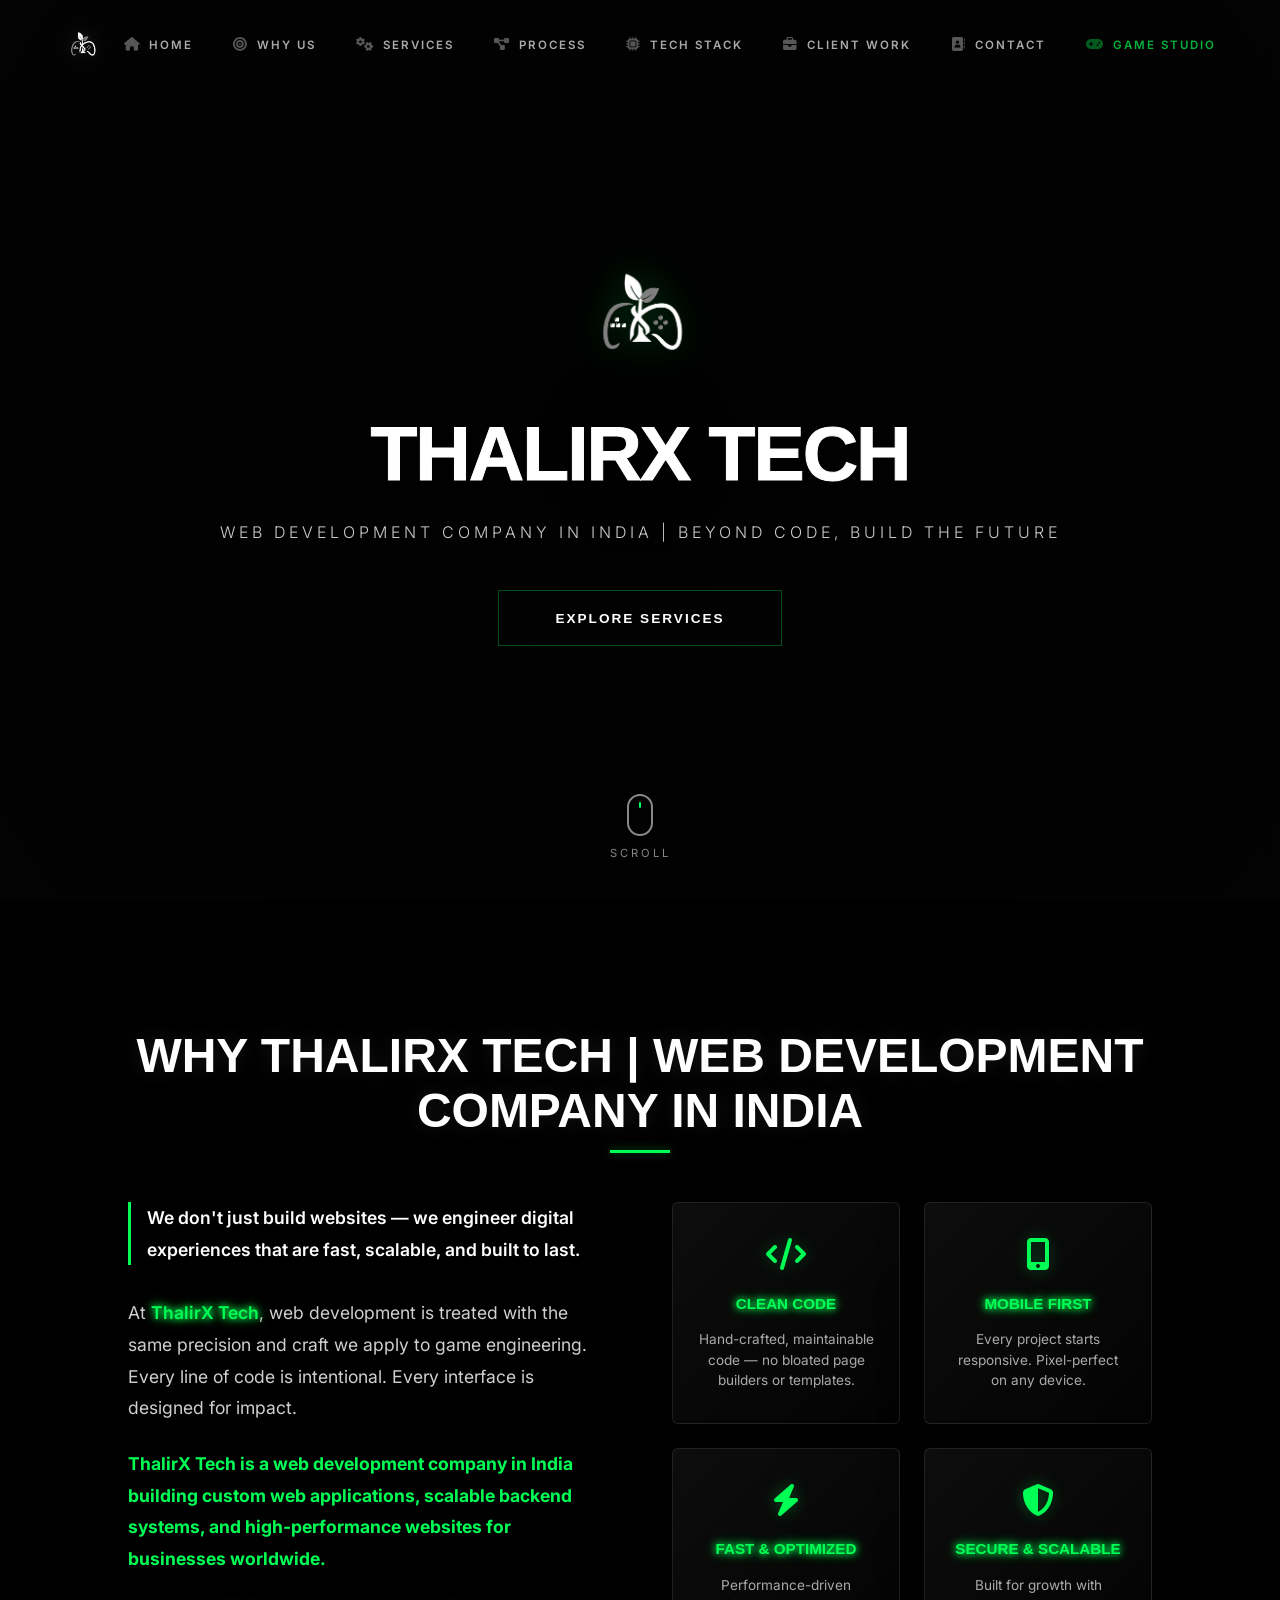
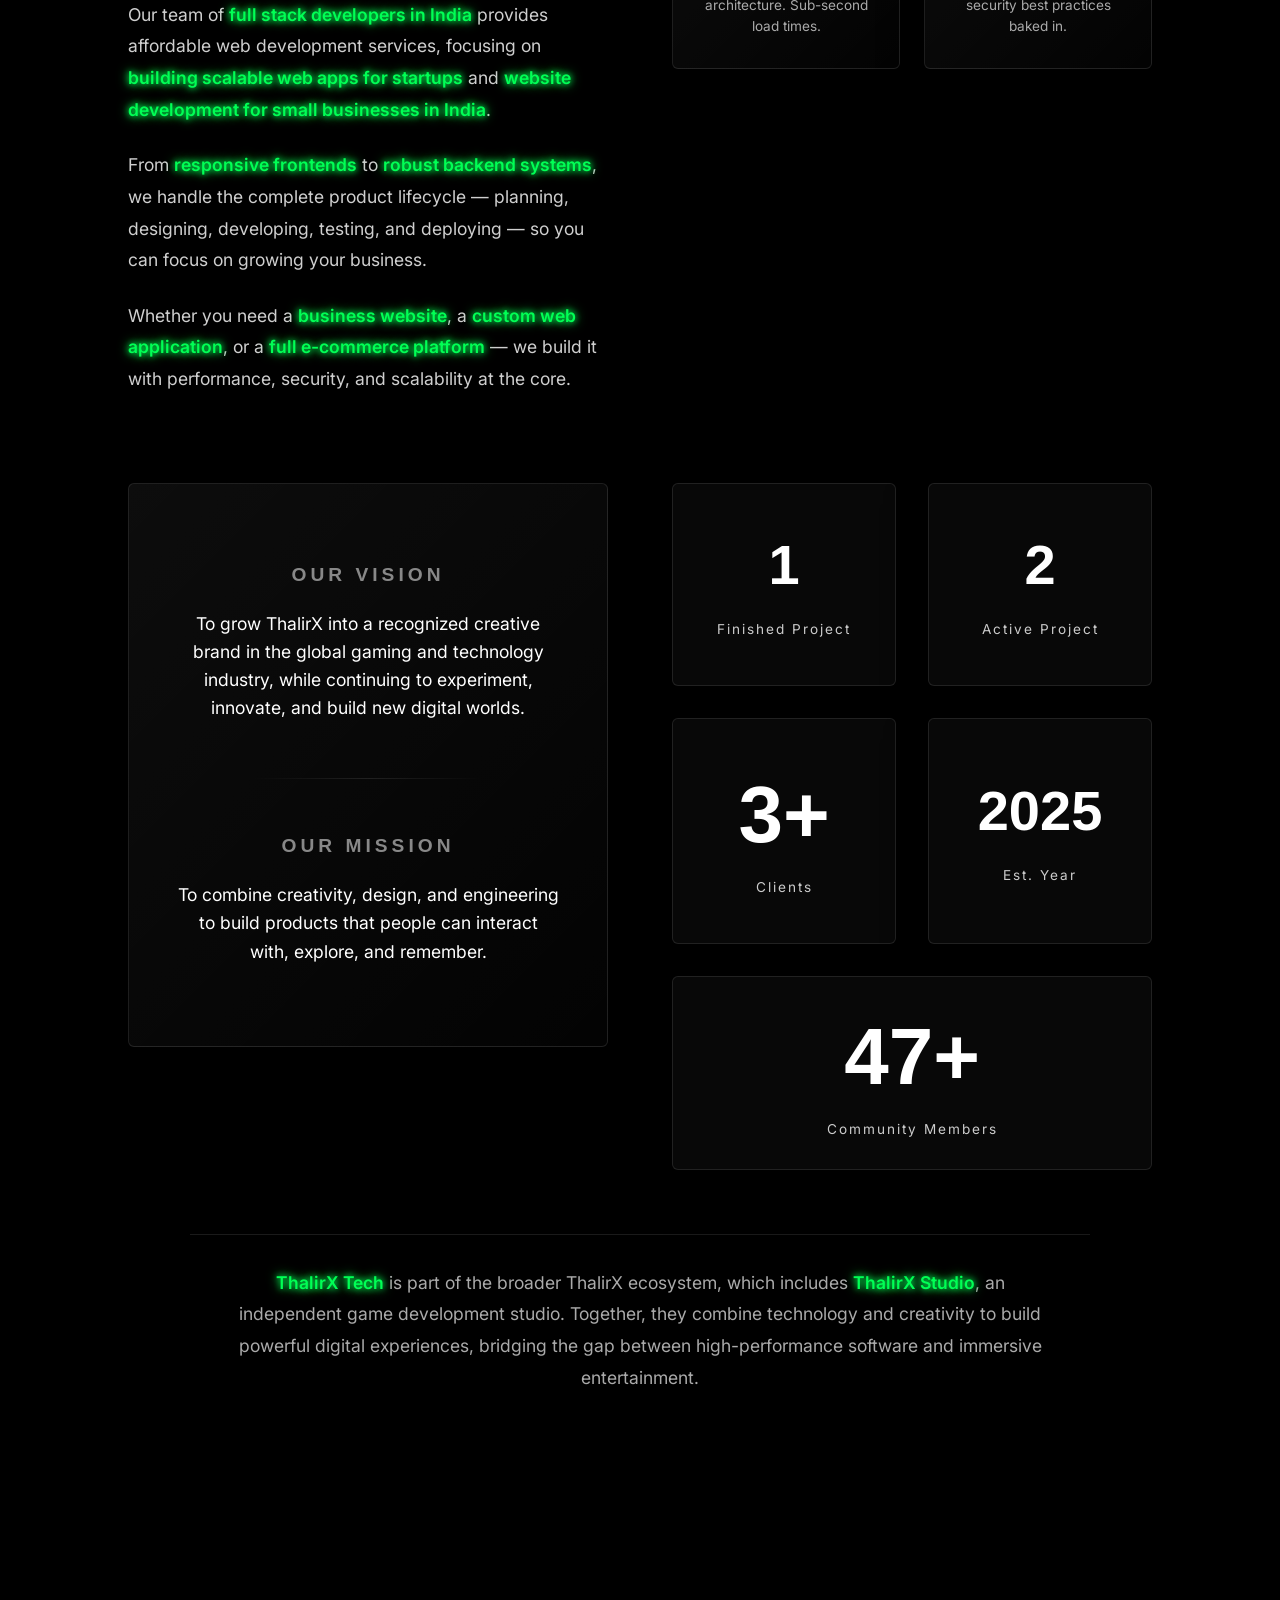
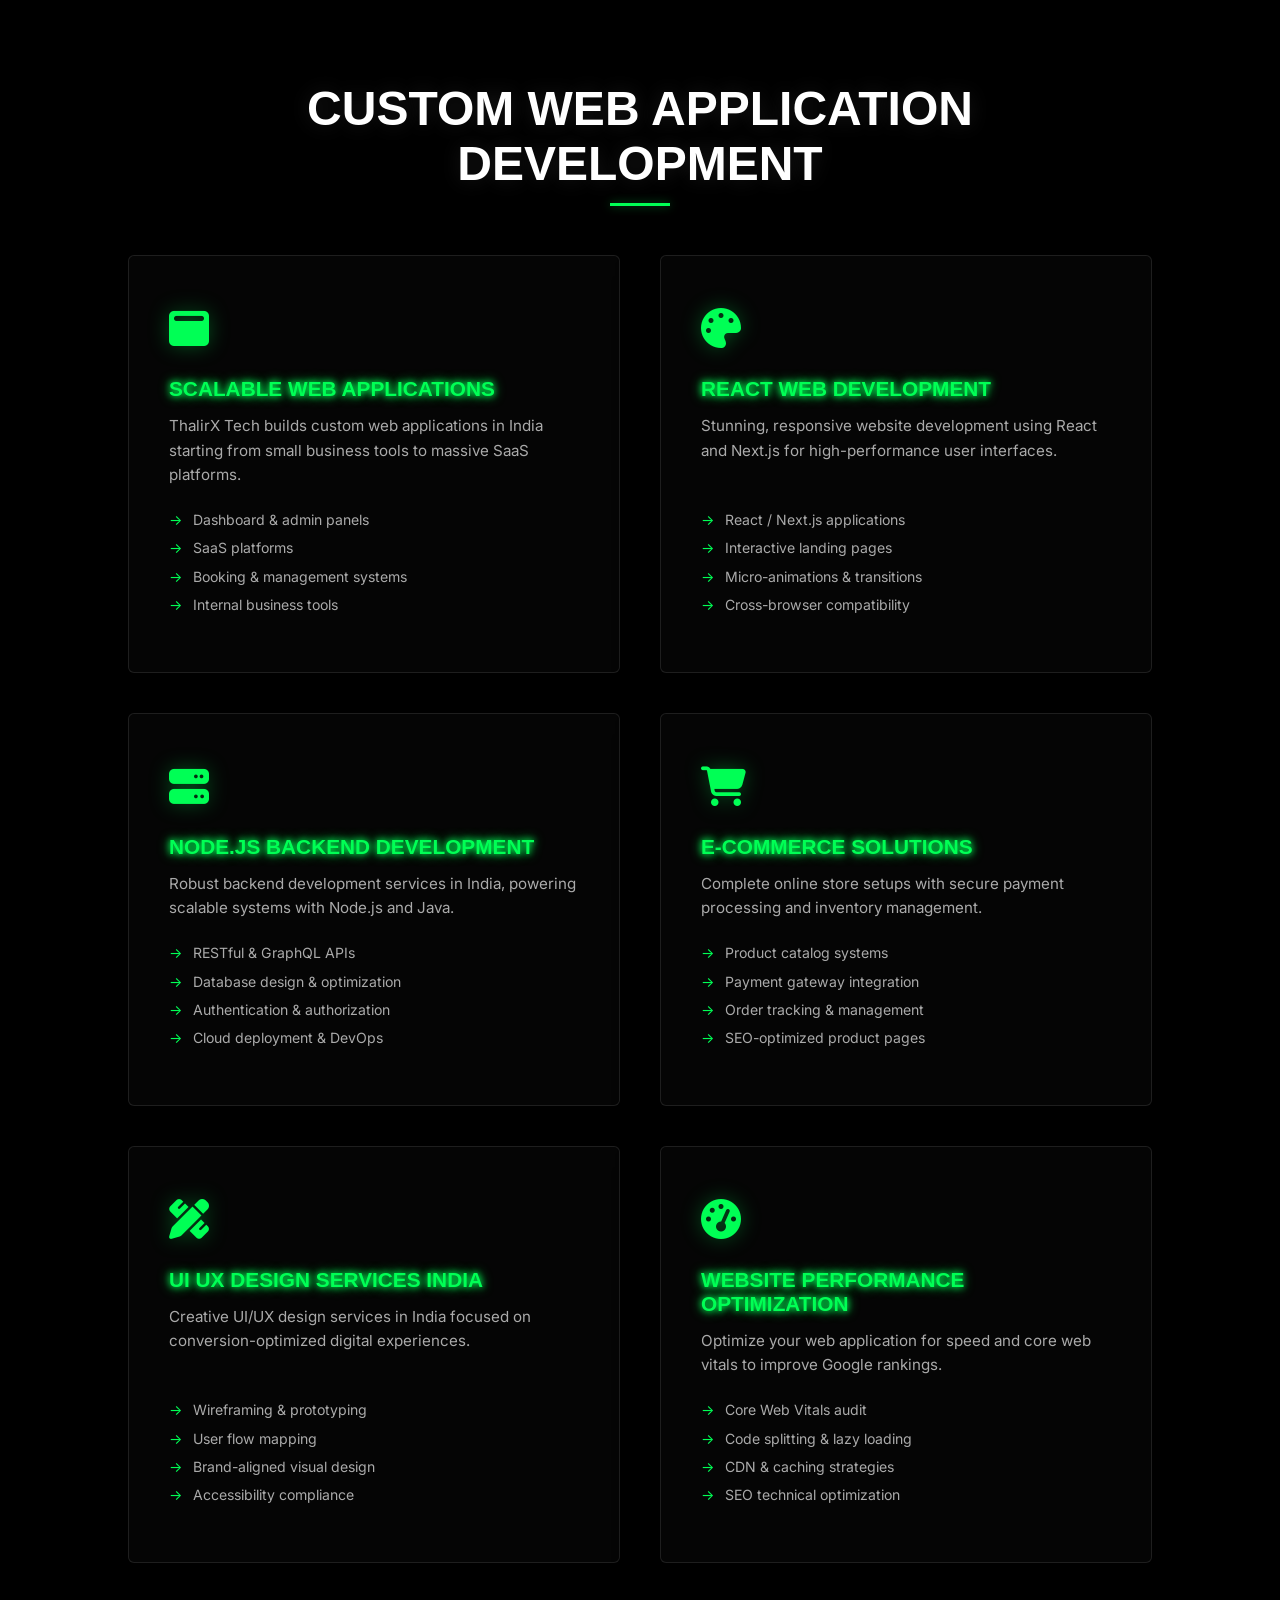
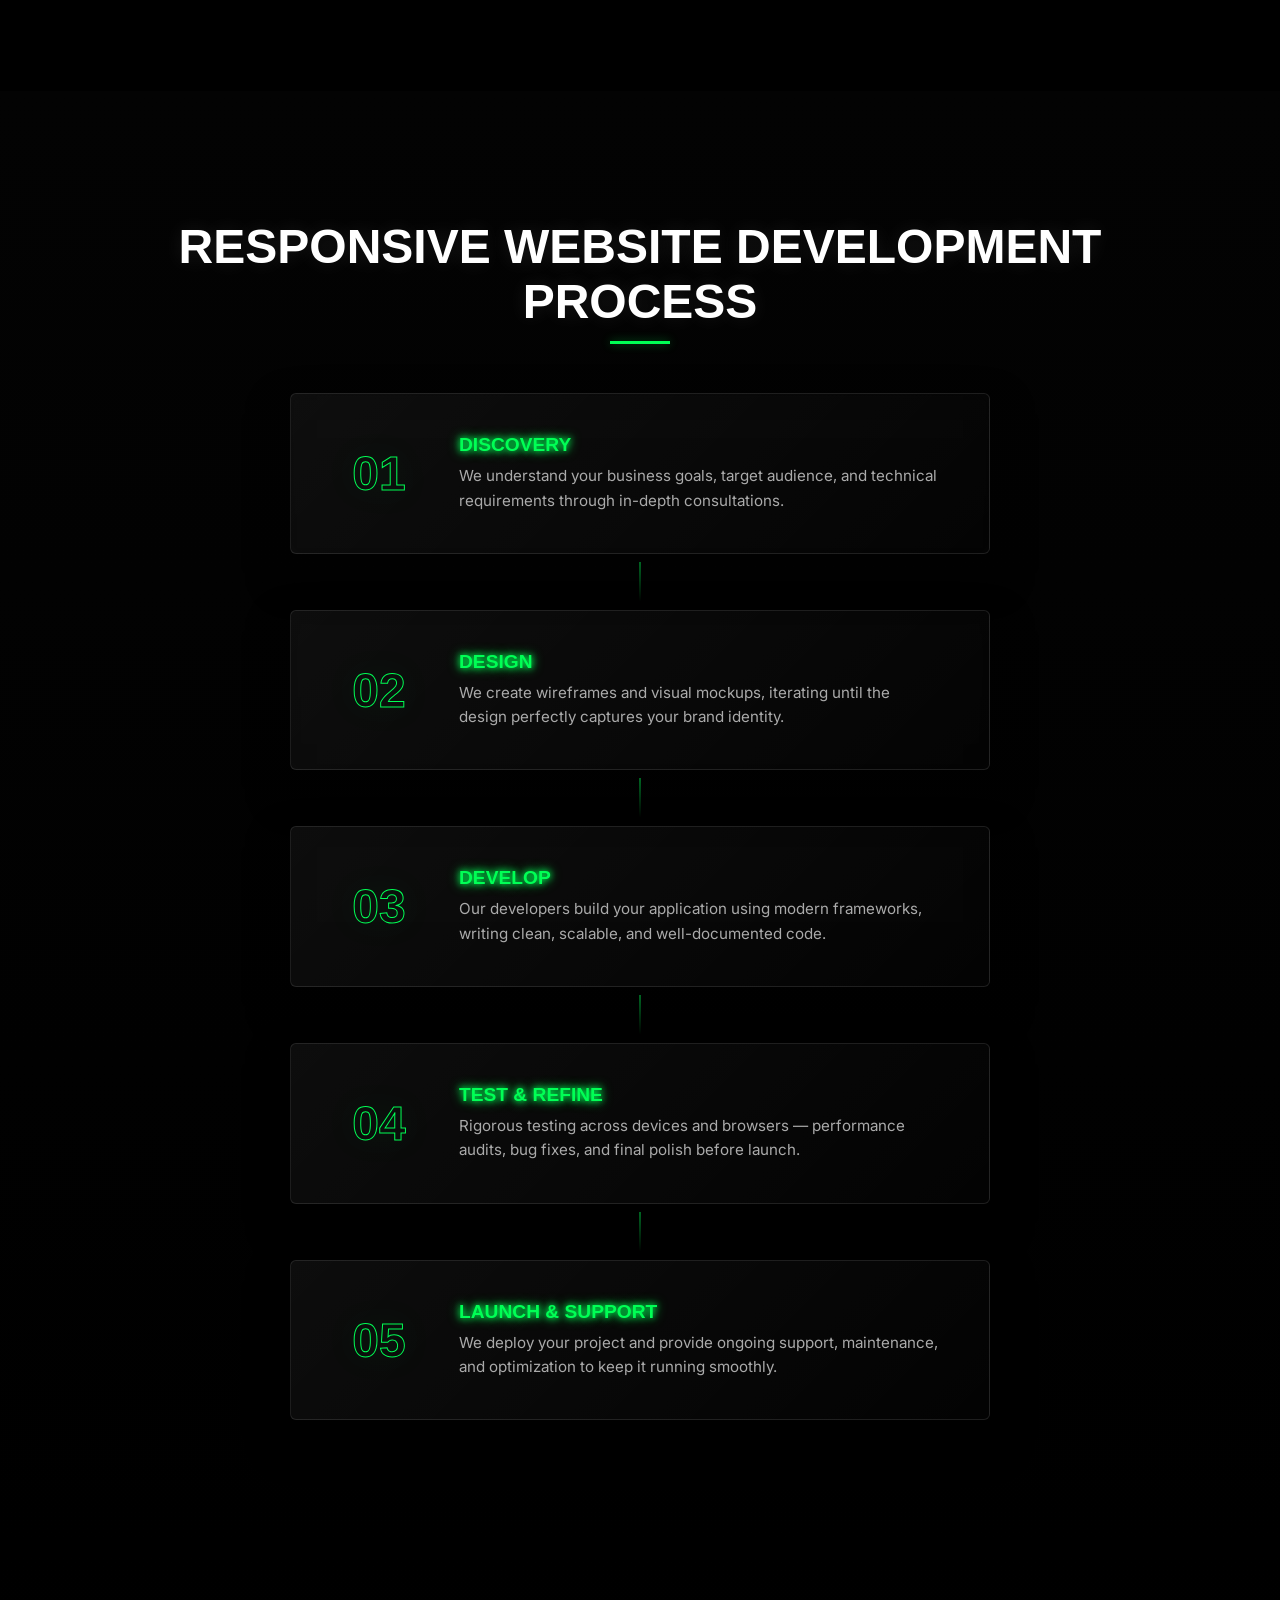
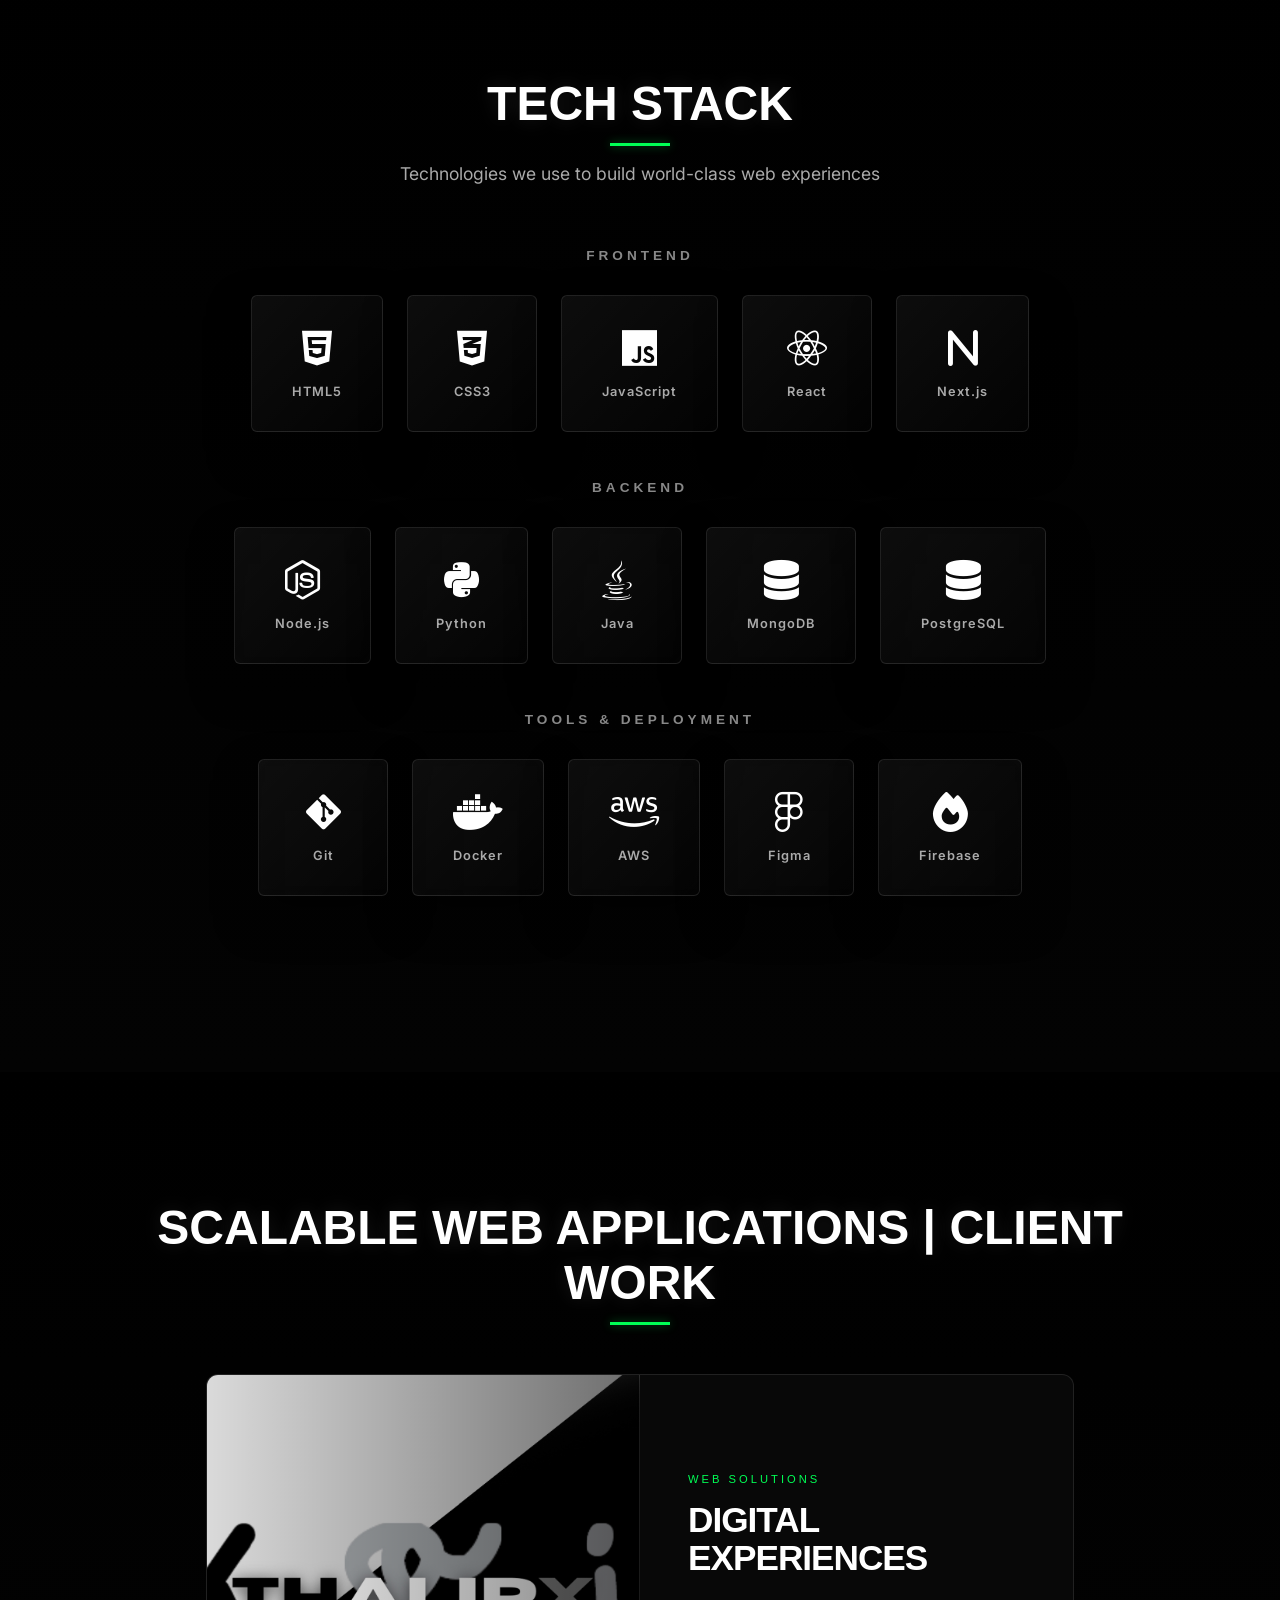
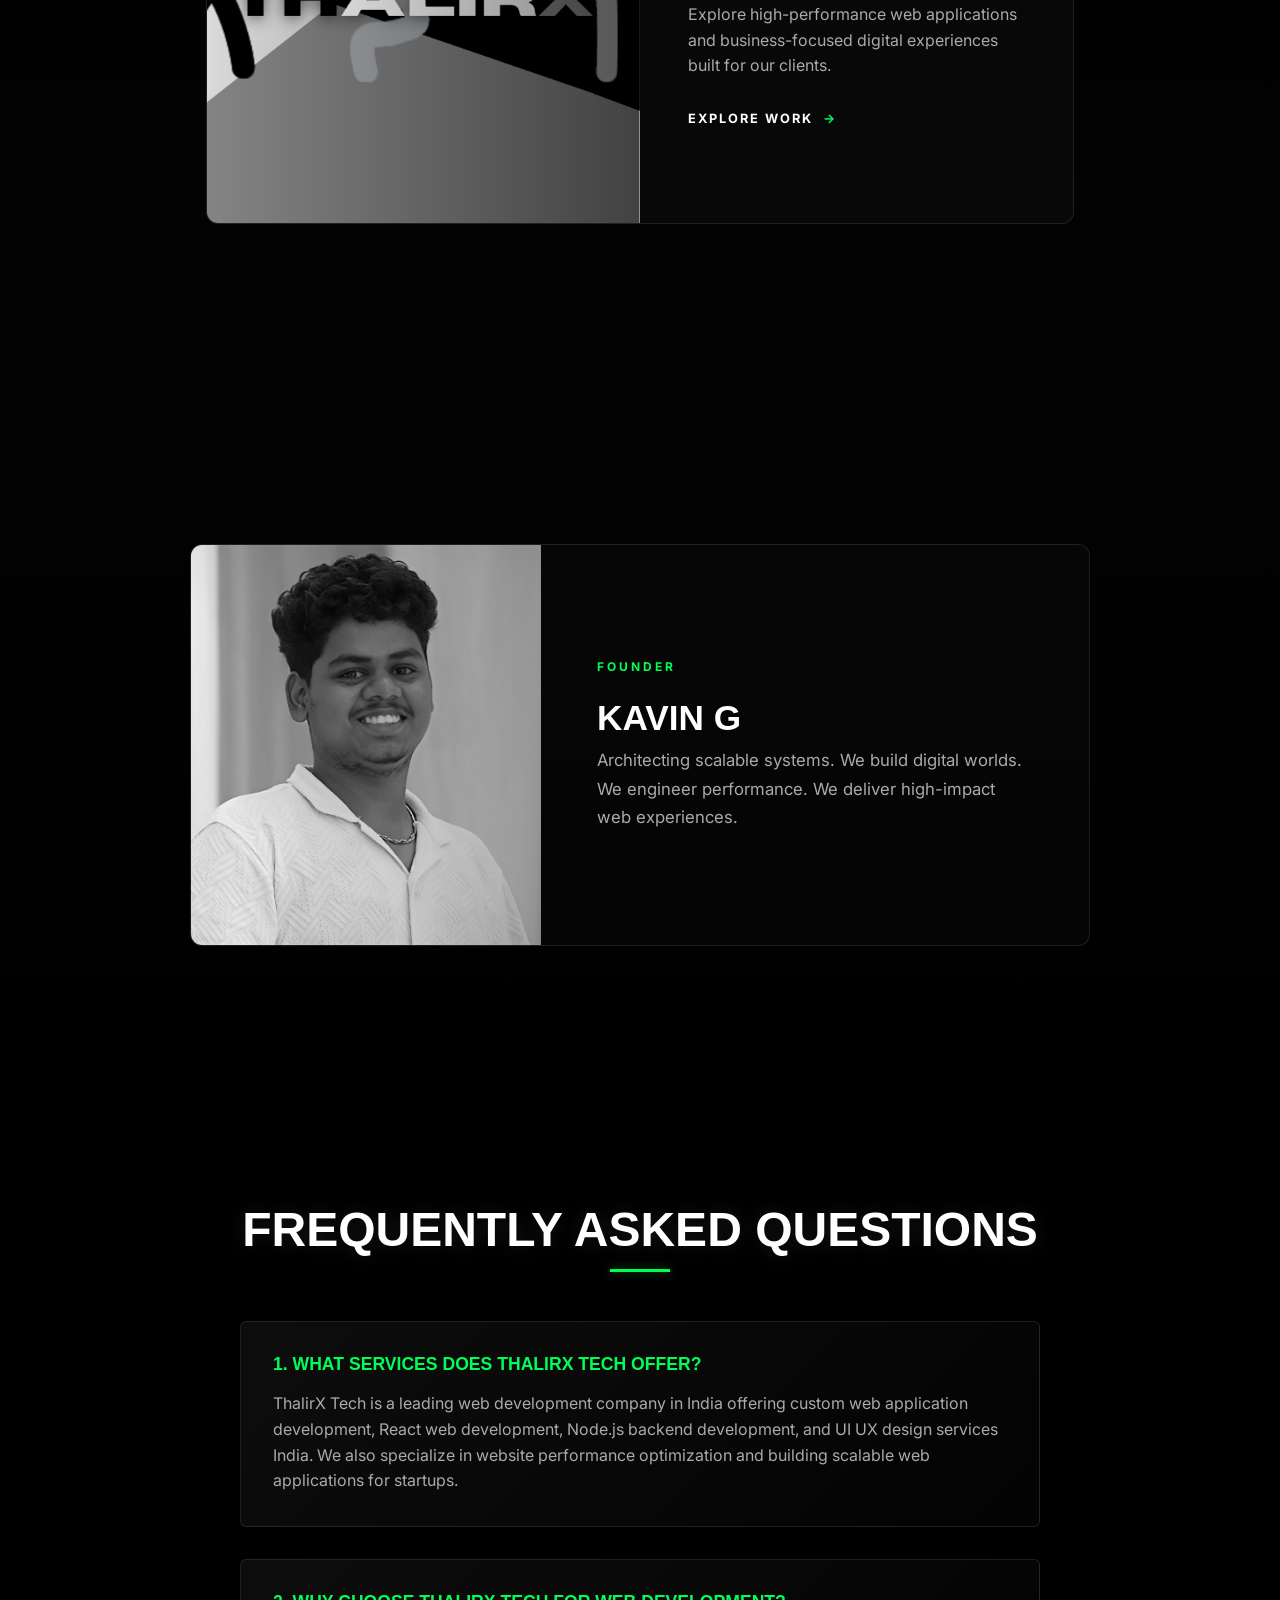
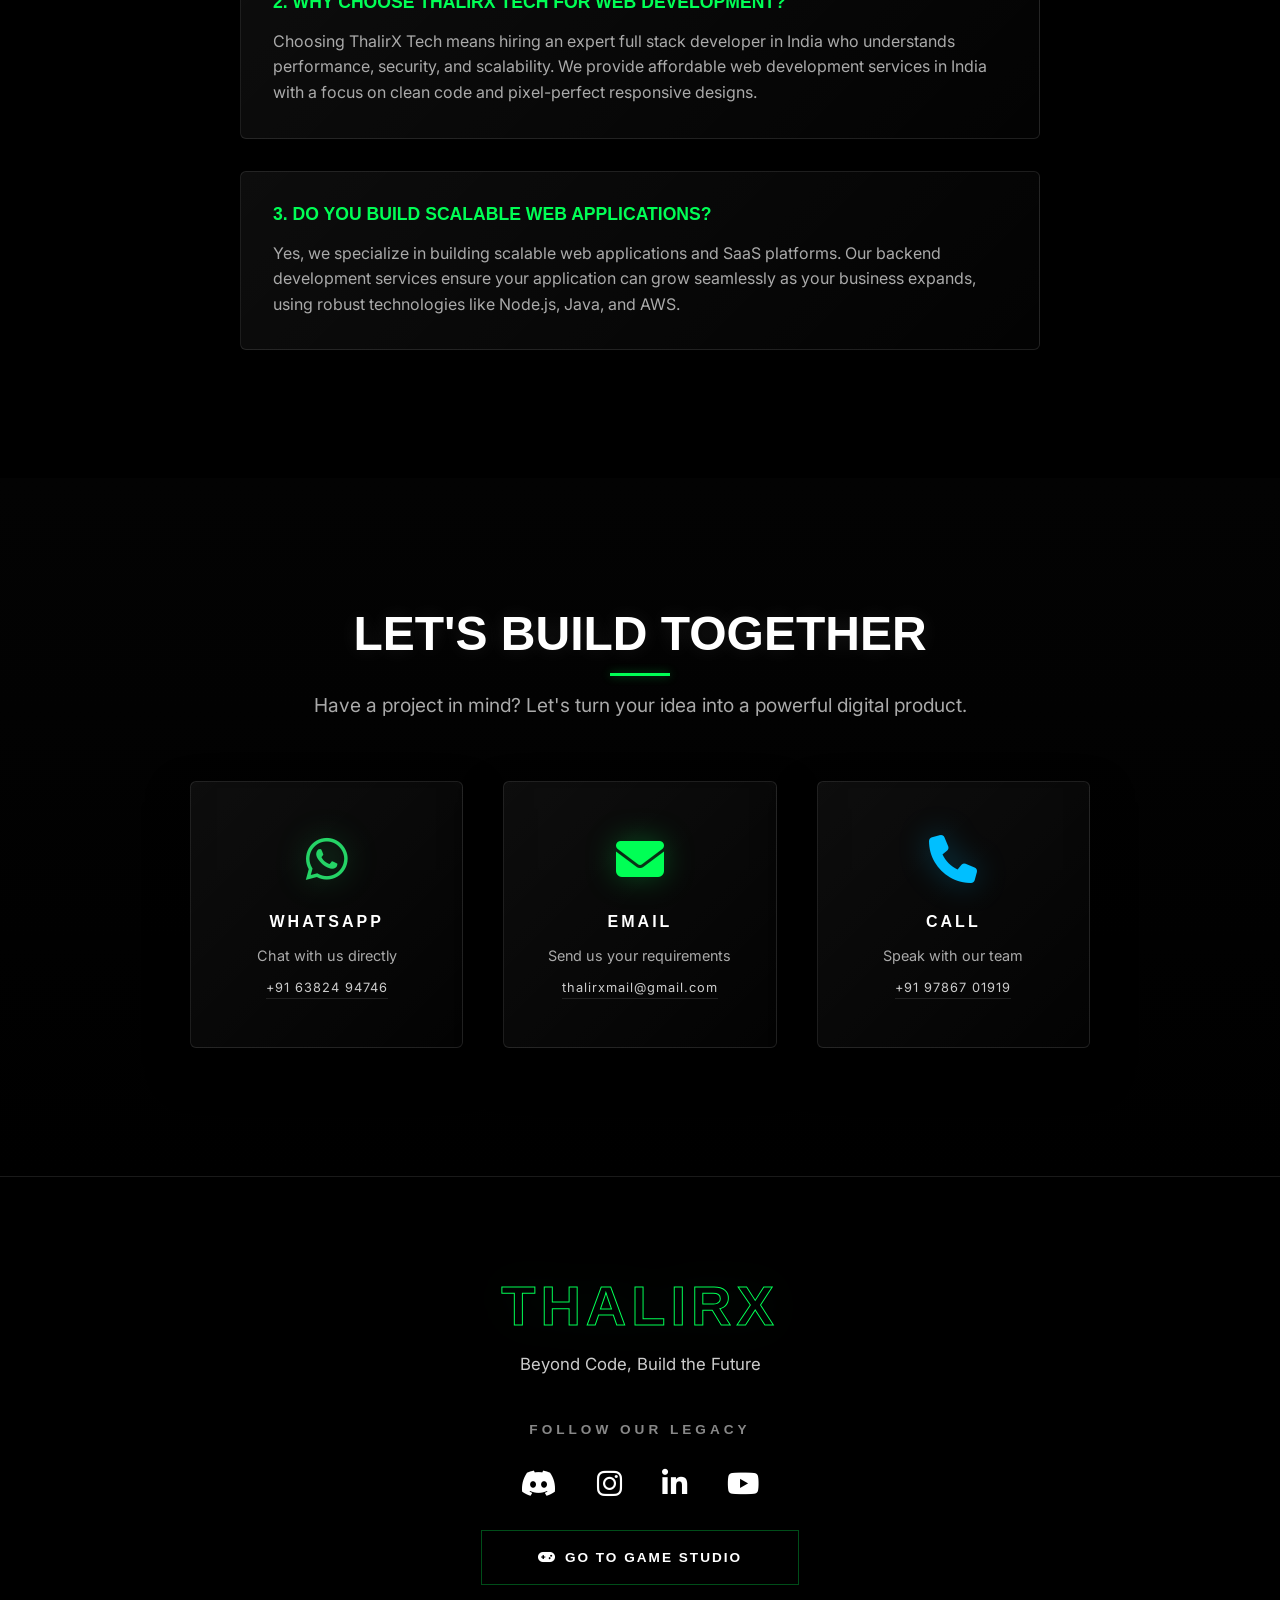
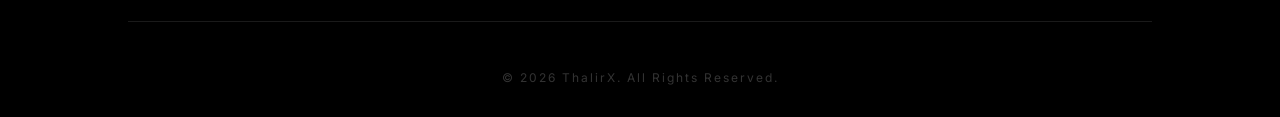
<file: index.html>
<!DOCTYPE html>
<html lang="en">

<head>
    <meta charset="UTF-8">
    <meta name="viewport" content="width=device-width, initial-scale=1.0">
    <link rel="icon" type="image/png" href="assets/logo.png">
    <meta name="theme-color" content="#000000">
    <meta name="apple-mobile-web-app-status-bar-style" content="black-translucent">
    <title>ThalirX Tech | Web Development Company in India | Custom Apps & Scalable Systems</title>
    <meta name="description"
        content="ThalirX Tech is a web development company in India building custom web applications, scalable backend systems, and high-performance websites.">
    <meta name="keywords"
        content="ThalirX Tech, web development company in India, custom web application development, scalable web applications, backend development services, full stack developer India, React web development, Node.js backend development, Java backend developer India, API development services, SaaS application development, responsive website development, UI UX design services India, website performance optimization, secure web applications, best web development company in Tamil Nadu, affordable web development services India, hire full stack developer India, build scalable web app for startup, website development for small business India, ThalirX Studio">
    <link rel="canonical" href="https://thalirxtech.netlify.app/">
    <meta name="robots" content="index, follow">
    <meta name="googlebot" content="index, follow, max-image-preview:large">

    <!-- Open Graph / Facebook -->
    <meta property="og:type" content="website">
    <meta property="og:url" content="https://thalirxtech.netlify.app/">
    <meta property="og:title" content="ThalirX Tech | Web Development Company in India">
    <meta property="og:description"
        content="Custom web apps, scalable backend systems, and modern websites for businesses.">
    <meta property="og:image" content="https://thalirxtech.netlify.app/assets/logo.png">

    <!-- Twitter -->
    <meta property="twitter:card" content="summary_large_image">
    <meta property="twitter:url" content="https://thalirxtech.netlify.app/">
    <meta property="twitter:title" content="ThalirX Tech">
    <meta property="twitter:description"
        content="Web development company in India building scalable digital solutions.">
    <meta property="twitter:image" content="https://thalirxtech.netlify.app/assets/logo.png">

    <!-- Geo SEO -->
    <meta name="geo.region" content="IN-TN">
    <meta name="geo.placename" content="Tamil Nadu, India">

    <!-- Advanced JSON-LD for AI & Search Engines -->
    <script type="application/ld+json">
    {
      "@context": "https://schema.org",
      "@graph": [
        {
          "@type": "Organization",
          "@id": "https://thalirxtech.netlify.app/#organization",
          "name": "ThalirX Tech",
          "url": "https://thalirxtech.netlify.app/",
          "logo": {
            "@type": "ImageObject",
            "url": "https://thalirxtech.netlify.app/assets/logo.png"
          },
          "founder": {
            "@type": "Person",
            "name": "Kavin G",
            "jobTitle": "Lead Developer & Founder",
            "url": "https://thalirxtech.netlify.app/"
          },
          "sameAs": [
            "https://github.com/Kavin81805",
            "https://linkedin.com/in/thalirx-studio/",
            "https://youtube.com/@THALIRX_STUDIO",
            "https://www.instagram.com/thalirx_studio"
          ]
        },
        {
          "@type": "WebSite",
          "@id": "https://thalirxtech.netlify.app/#website",
          "url": "https://thalirxtech.netlify.app/",
          "name": "ThalirX Tech",
          "publisher": { "@id": "https://thalirxtech.netlify.app/#organization" },
          "description": "Beyond Code, Build the Future."
        },
        {
          "@type": "ProfessionalService",
          "@id": "https://thalirxtech.netlify.app/#service",
          "name": "ThalirX Tech Web Development",
          "image": "https://thalirxtech.netlify.app/assets/logo.png",
          "priceRange": "$$$",
          "address": {
            "@type": "PostalAddress",
            "addressLocality": "Tamil Nadu",
            "addressCountry": "IN"
          },
          "telephone": "+916382494746",
          "url": "https://thalirxtech.netlify.app/",
          "hasOfferCatalog": {
            "@type": "OfferCatalog",
            "name": "Web Development Services",
            "itemListElement": [
              {
                "@type": "Offer",
                "itemOffered": {
                  "@type": "Service",
                  "name": "Custom Web Application Development",
                  "description": "Tailor-made web apps built from scratch with modern tech stacks."
                }
              },
              {
                "@type": "Offer",
                "itemOffered": {
                  "@type": "Service",
                  "name": "Full-Stack Development",
                  "description": "Expert frontend and backend integration using Node.js, React, and more."
                }
              },
              {
                "@type": "Offer",
                "itemOffered": {
                  "@type": "Service",
                  "name": "Scalable Backend Systems",
                  "description": "Robust architecture designed for growth and performance."
                }
              }
            ]
          }
        }
      ]
    }
    </script>

    <!-- FAQPage Schema for Rich Snippets -->
    <script type="application/ld+json">
    {
      "@context": "https://schema.org",
      "@type": "FAQPage",
      "mainEntity": [
        {
          "@type": "Question",
          "name": "What services does ThalirX Tech offer?",
          "acceptedAnswer": {
            "@type": "Answer",
            "text": "ThalirX Tech is a leading web development company in India offering custom web application development, React web development, Node.js backend development, e-commerce solutions, UI UX design services India, and website performance optimization. We specialize in building scalable web applications for startups."
          }
        },
        {
          "@type": "Question",
          "name": "Why choose ThalirX Tech for web development?",
          "acceptedAnswer": {
            "@type": "Answer",
            "text": "Choosing ThalirX Tech means hiring an expert full stack developer in India who understands performance, security, and scalability. We provide affordable web development services in India with a focus on clean code, pixel-perfect responsive designs, and delivering high-impact digital experiences."
          }
        },
        {
          "@type": "Question",
          "name": "Do you build scalable web applications?",
          "acceptedAnswer": {
            "@type": "Answer",
            "text": "Yes, we specialize in building scalable web applications and SaaS platforms. Our backend development services ensure your application can grow seamlessly as your business expands, using robust technologies like Node.js, Java, PostgreSQL, MongoDB, and AWS."
          }
        }
      ]
    }
    </script>

    <link rel="stylesheet" href="style.css">
    <link rel="preconnect" href="https://fonts.googleapis.com">
    <link rel="preconnect" href="https://cdnjs.cloudflare.com">
    <link
        href="https://fonts.googleapis.com/css2?family=Syncopate:wght@400;700&family=Inter:wght@300;400;600;800&display=swap"
        rel="stylesheet">
    <link rel="stylesheet" href="https://cdnjs.cloudflare.com/ajax/libs/font-awesome/6.5.1/css/all.min.css">
</head>

<body>
    <!-- Preloader -->
    <div id="preloader">
        <div class="preloader-logo-container">
            <img src="assets/logo.png" alt="ThalirX Logo" class="preloader-logo">
        </div>
    </div>

    <!-- Custom Cursor -->
    <div id="cursor"></div>
    <div id="cursor-blur"></div>

    <!-- Scroll Progress -->
    <div class="scroll-progress-bar"></div>

    <!-- Back to Top -->
    <button id="backToTop" title="Go to top"><i class="fa-solid fa-arrow-up"></i></button>

    <!-- Navbar -->
    <nav class="navbar" id="mainNav">
        <a href="#home" class="logo-link">
            <div class="logo">
                <img src="assets/logo.png" alt="ThalirX Tech web development company India" class="nav-logo"
                    loading="lazy" decoding="async">
            </div>
        </a>
        <div class="nav-toggle" id="navToggle" role="button" aria-label="Toggle Navigation Menu">
            <span></span>
            <span></span>
            <span></span>
        </div>
    </nav>
    <ul class="nav-links" id="navMenu">
        <li style="--i: 1"><a href="#home"><i class="fa-solid fa-house"></i><span>Home</span></a></li>
        <li style="--i: 2"><a href="#about"><i class="fa-solid fa-bullseye"></i><span>Why Us</span></a></li>
        <li style="--i: 3"><a href="#services"><i class="fa-solid fa-gears"></i><span>Services</span></a></li>
        <li style="--i: 4"><a href="#process"><i class="fa-solid fa-diagram-project"></i><span>Process</span></a></li>
        <li style="--i: 5"><a href="#tech"><i class="fa-solid fa-microchip"></i><span>Tech Stack</span></a></li>
        <li style="--i: 6"><a href="Clientwork.html"><i class="fa-solid fa-briefcase"></i><span>Client Work</span></a>
        </li>
        <li style="--i: 7"><a href="#contact"><i class="fa-solid fa-address-book"></i><span>Contact</span></a></li>
        <li style="--i: 8"><a href="https://thalirxstudio.netlify.app/" class="nav-back-link"><i
                    class="fa-solid fa-gamepad"></i><span>Game Studio</span></a></li>
    </ul>

    <!-- ══════════════════════════════════════════════════ -->
    <!-- HERO -->
    <!-- ══════════════════════════════════════════════════ -->
    <section id="home" class="hero">
        <video autoplay loop muted playsinline class="hero-bg-video">
            <source src="https://assets.codepen.io/3364143/7btrrd.mp4" type="video/mp4">
        </video>
        <div class="hero-overlay"></div>
        <div class="hero-content">
            <img src="assets/logo.png" alt="ThalirX Tech web development company India" class="hero-brand-logo"
                loading="lazy" decoding="async">
            <div class="hero-title-wrapper">
                <h1 class="hero-title" data-text="THALIRX TECH">THALIRX TECH <span
                        style="position: absolute; width: 1px; height: 1px; padding: 0; margin: -1px; overflow: hidden; clip: rect(0, 0, 0, 0); border: 0;">Web
                        Development Company in India</span></h1>
            </div>
            <p class="hero-subtitle">WEB DEVELOPMENT COMPANY IN INDIA | BEYOND CODE, BUILD THE FUTURE</p>
            <a href="#services" class="btn-primary">EXPLORE SERVICES</a>
        </div>
        <div class="scroll-indicator">
            <div class="mouse">
                <div class="wheel"></div>
            </div>
            <p>SCROLL</p>
        </div>
    </section>

    <!-- ══════════════════════════════════════════════════ -->
    <!-- ABOUT / WHY US -->
    <!-- ══════════════════════════════════════════════════ -->
    <section id="about" class="about">
        <div class="container">
            <h2 class="section-title">WHY THALIRX TECH | WEB DEVELOPMENT COMPANY IN INDIA</h2>
            <div class="about-grid">
                <div class="about-text">
                    <p
                        style="color: var(--text-primary); font-weight: 600; font-size: 1.1rem; border-left: 3px solid var(--highlight-green); padding-left: 1rem; margin-bottom: 2rem;">
                        We don't just build websites — we engineer digital experiences that are fast, scalable, and
                        built to last.
                    </p>
                    <p>
                        At <span class="highlight">ThalirX Tech</span>, web development is treated with the same
                        precision and craft we apply to game engineering. Every line of code is intentional.
                        Every interface is designed for impact.
                    </p>
                    <p style="color: var(--highlight-green); font-weight: 700;">
                        ThalirX Tech is a web development company in India building custom web applications, scalable
                        backend systems, and high-performance websites for businesses worldwide.
                    </p>
                    <p>
                        Our team of <span class="highlight">full stack developers in India</span> provides affordable
                        web development services, focusing on <span class="highlight">building scalable web apps for
                            startups</span> and <span class="highlight">website development for small businesses in
                            India</span>.
                    </p>
                    <p>
                        From <span class="highlight">responsive frontends</span> to <span class="highlight">robust
                            backend systems</span>,
                        we handle the complete product lifecycle — planning, designing, developing, testing, and
                        deploying —
                        so you can focus on growing your business.
                    </p>
                    <p>
                        Whether you need a <span class="highlight">business website</span>, a <span
                            class="highlight">custom web application</span>,
                        or a <span class="highlight">full e-commerce platform</span> — we build it with performance,
                        security, and scalability
                        at the core.
                    </p>
                </div>
                <div class="about-visual">
                    <div class="why-grid">
                        <div class="why-card glass-panel" data-tilt>
                            <div class="why-icon"><i class="fa-solid fa-code"></i></div>
                            <h3><span class="highlight">Clean Code</span></h3>
                            <p>Hand-crafted, maintainable code — no bloated page builders or templates.</p>
                        </div>
                        <div class="why-card glass-panel" data-tilt>
                            <div class="why-icon"><i class="fa-solid fa-mobile-screen-button"></i></div>
                            <h3><span class="highlight">Mobile First</span></h3>
                            <p>Every project starts responsive. Pixel-perfect on any device.</p>
                        </div>
                        <div class="why-card glass-panel" data-tilt>
                            <div class="why-icon"><i class="fa-solid fa-bolt"></i></div>
                            <h3><span class="highlight">Fast & Optimized</span></h3>
                            <p>Performance-driven architecture. Sub-second load times.</p>
                        </div>
                        <div class="why-card glass-panel" data-tilt>
                            <div class="why-icon"><i class="fa-solid fa-shield-halved"></i></div>
                            <h3><span class="highlight">Secure & Scalable</span></h3>
                            <p>Built for growth with security best practices baked in.</p>
                        </div>
                    </div>
                </div>
            </div>

            <!-- New Mission and Stats Layout -->
            <div class="mission-stats-layout">
                <!-- Left Column: Vision & Mission -->
                <div class="mission-vision-container">
                    <div class="glass-panel vision-mission-stack" data-tilt>
                        <div class="stat vision-stat">
                            <h3>OUR VISION</h3>
                            <p>To grow ThalirX into a recognized creative brand in the global gaming and technology
                                industry, while continuing to experiment, innovate, and build new digital worlds.</p>
                        </div>

                        <div class="divider-line"></div>

                        <div class="stat vision-stat">
                            <h3>OUR MISSION</h3>
                            <p>To combine creativity, design, and engineering to build products that people can interact
                                with, explore, and remember.</p>
                        </div>
                    </div>
                </div>

                <!-- Right Column: Stats Grid -->
                <div class="stats-container">
                    <div class="stats-grid">
                        <div class="stat-item glass-panel" data-tilt>
                            <span class="stat-static-value">1</span>
                            <span class="stat-label">Finished Project</span>
                        </div>
                        <div class="stat-item glass-panel" data-tilt>
                            <span class="stat-static-value">2</span>
                            <span class="stat-label">Active Project</span>
                        </div>
                        <div class="stat-item glass-panel" data-tilt>
                            <div class="counter-container" data-target="3" id="clientCounter"></div>
                            <span class="stat-label">Clients</span>
                        </div>
                        <div class="stat-item glass-panel" data-tilt>
                            <span class="stat-static-value">2025</span>
                            <span class="stat-label">Est. Year</span>
                        </div>
                        <div class="stat-item glass-panel" data-tilt style="grid-column: 1 / -1; padding: 2rem;">
                            <div class="counter-container" data-target="47" id="communityCounter"></div>
                            <span class="stat-label">Community Members</span>
                        </div>
                    </div>
                </div>
            </div>

            <div class="brand-connection-section" style="margin-top: 4rem; text-align: center;">
                <p
                    style="font-size: 1.1rem; line-height: 1.8; color: var(--text-secondary); max-width: 900px; margin: 0 auto; padding: 2rem; border-top: 1px solid var(--border-color);">
                    <span class="highlight">ThalirX Tech</span> is part of the broader ThalirX ecosystem, which includes
                    <span class="highlight">ThalirX Studio</span>, an independent game development studio. Together,
                    they combine technology and creativity to build powerful digital experiences, bridging the gap
                    between high-performance software and immersive entertainment.
                </p>
            </div>
        </div>
    </section>

    <!-- ══════════════════════════════════════════════════ -->
    <!-- SERVICES -->
    <!-- ══════════════════════════════════════════════════ -->
    <section id="services" class="services">
        <div class="container">
            <h2 class="section-title">CUSTOM WEB APPLICATION DEVELOPMENT</h2>
            <div class="services-grid">

                <div class="service-card glass-panel" data-tilt>
                    <div class="service-icon">
                        <i class="fa-solid fa-window-maximize"></i>
                    </div>
                    <h3><span class="highlight">Scalable Web Applications</span></h3>
                    <p>ThalirX Tech builds custom web applications in India starting from small business tools to
                        massive SaaS platforms.</p>
                    <ul class="service-list">
                        <li>Dashboard & admin panels</li>
                        <li>SaaS platforms</li>
                        <li>Booking & management systems</li>
                        <li>Internal business tools</li>
                    </ul>
                </div>

                <div class="service-card glass-panel" data-tilt>
                    <div class="service-icon">
                        <i class="fa-solid fa-palette"></i>
                    </div>
                    <h3><span class="highlight">React Web Development</span></h3>
                    <p>Stunning, responsive website development using React and Next.js for high-performance user
                        interfaces.</p>
                    <ul class="service-list">
                        <li>React / Next.js applications</li>
                        <li>Interactive landing pages</li>
                        <li>Micro-animations & transitions</li>
                        <li>Cross-browser compatibility</li>
                    </ul>
                </div>

                <div class="service-card glass-panel" data-tilt>
                    <div class="service-icon">
                        <i class="fa-solid fa-server"></i>
                    </div>
                    <h3><span class="highlight">Node.js Backend Development</span></h3>
                    <p>Robust backend development services in India, powering scalable systems with Node.js and Java.
                    </p>
                    <ul class="service-list">
                        <li>RESTful & GraphQL APIs</li>
                        <li>Database design & optimization</li>
                        <li>Authentication & authorization</li>
                        <li>Cloud deployment & DevOps</li>
                    </ul>
                </div>

                <div class="service-card glass-panel" data-tilt>
                    <div class="service-icon">
                        <i class="fa-solid fa-cart-shopping"></i>
                    </div>
                    <h3><span class="highlight">E-Commerce Solutions</span></h3>
                    <p>Complete online store setups with secure payment processing and inventory management.</p>
                    <ul class="service-list">
                        <li>Product catalog systems</li>
                        <li>Payment gateway integration</li>
                        <li>Order tracking & management</li>
                        <li>SEO-optimized product pages</li>
                    </ul>
                </div>

                <div class="service-card glass-panel" data-tilt>
                    <div class="service-icon">
                        <i class="fa-solid fa-pen-ruler"></i>
                    </div>
                    <h3><span class="highlight">UI UX Design Services India</span></h3>
                    <p>Creative UI/UX design services in India focused on conversion-optimized digital experiences.</p>
                    <ul class="service-list">
                        <li>Wireframing & prototyping</li>
                        <li>User flow mapping</li>
                        <li>Brand-aligned visual design</li>
                        <li>Accessibility compliance</li>
                    </ul>
                </div>

                <div class="service-card glass-panel" data-tilt>
                    <div class="service-icon">
                        <i class="fa-solid fa-gauge-high"></i>
                    </div>
                    <h3><span class="highlight">Website Performance Optimization</span></h3>
                    <p>Optimize your web application for speed and core web vitals to improve Google rankings.</p>
                    <ul class="service-list">
                        <li>Core Web Vitals audit</li>
                        <li>Code splitting & lazy loading</li>
                        <li>CDN & caching strategies</li>
                        <li>SEO technical optimization</li>
                    </ul>
                </div>

            </div>
        </div>
    </section>

    <!-- ══════════════════════════════════════════════════ -->
    <!-- PROCESS -->
    <!-- ══════════════════════════════════════════════════ -->
    <section id="process" class="process-section">
        <div class="container">
            <h2 class="section-title">RESPONSIVE WEBSITE DEVELOPMENT PROCESS</h2>
            <div class="process-timeline">

                <div class="process-step glass-panel" data-tilt>
                    <div class="step-number">01</div>
                    <div class="step-content">
                        <h3><span class="highlight">Discovery</span></h3>
                        <p>We understand your business goals, target audience, and technical requirements through
                            in-depth consultations.</p>
                    </div>
                </div>

                <div class="process-connector">
                    <div class="connector-line"></div>
                </div>

                <div class="process-step glass-panel" data-tilt>
                    <div class="step-number">02</div>
                    <div class="step-content">
                        <h3><span class="highlight">Design</span></h3>
                        <p>We create wireframes and visual mockups, iterating until the design perfectly captures your
                            brand identity.</p>
                    </div>
                </div>

                <div class="process-connector">
                    <div class="connector-line"></div>
                </div>

                <div class="process-step glass-panel" data-tilt>
                    <div class="step-number">03</div>
                    <div class="step-content">
                        <h3><span class="highlight">Develop</span></h3>
                        <p>Our developers build your application using modern frameworks, writing clean, scalable, and
                            well-documented code.</p>
                    </div>
                </div>

                <div class="process-connector">
                    <div class="connector-line"></div>
                </div>

                <div class="process-step glass-panel" data-tilt>
                    <div class="step-number">04</div>
                    <div class="step-content">
                        <h3><span class="highlight">Test & Refine</span></h3>
                        <p>Rigorous testing across devices and browsers — performance audits, bug fixes, and final
                            polish before launch.</p>
                    </div>
                </div>

                <div class="process-connector">
                    <div class="connector-line"></div>
                </div>

                <div class="process-step glass-panel" data-tilt>
                    <div class="step-number">05</div>
                    <div class="step-content">
                        <h3><span class="highlight">Launch & Support</span></h3>
                        <p>We deploy your project and provide ongoing support, maintenance, and optimization to keep it
                            running smoothly.</p>
                    </div>
                </div>

            </div>
        </div>
    </section>

    <!-- ══════════════════════════════════════════════════ -->
    <!-- TECH STACK -->
    <!-- ══════════════════════════════════════════════════ -->
    <section id="tech" class="tech-section">
        <div class="container">
            <h2 class="section-title">TECH STACK</h2>
            <p class="tech-subtitle">Technologies we use to build world-class web experiences</p>

            <div class="tech-category">
                <h3 class="tech-category-title">FRONTEND</h3>
                <div class="tech-grid">
                    <div class="tech-card glass-panel" data-tilt>
                        <i class="fa-brands fa-html5"></i>
                        <span>HTML5</span>
                    </div>
                    <div class="tech-card glass-panel" data-tilt>
                        <i class="fa-brands fa-css3-alt"></i>
                        <span>CSS3</span>
                    </div>
                    <div class="tech-card glass-panel" data-tilt>
                        <i class="fa-brands fa-js"></i>
                        <span>JavaScript</span>
                    </div>
                    <div class="tech-card glass-panel" data-tilt>
                        <i class="fa-brands fa-react"></i>
                        <span>React</span>
                    </div>
                    <div class="tech-card glass-panel" data-tilt>
                        <i class="fa-solid fa-n"></i>
                        <span>Next.js</span>
                    </div>
                </div>
            </div>

            <div class="tech-category">
                <h3 class="tech-category-title">BACKEND</h3>
                <div class="tech-grid">
                    <div class="tech-card glass-panel" data-tilt>
                        <i class="fa-brands fa-node-js"></i>
                        <span>Node.js</span>
                    </div>
                    <div class="tech-card glass-panel" data-tilt>
                        <i class="fa-brands fa-python"></i>
                        <span>Python</span>
                    </div>
                    <div class="tech-card glass-panel" data-tilt>
                        <i class="fa-brands fa-java"></i>
                        <span>Java</span>
                    </div>
                    <div class="tech-card glass-panel" data-tilt>
                        <i class="fa-solid fa-database"></i>
                        <span>MongoDB</span>
                    </div>
                    <div class="tech-card glass-panel" data-tilt>
                        <i class="fa-solid fa-database"></i>
                        <span>PostgreSQL</span>
                    </div>
                </div>
            </div>

            <div class="tech-category">
                <h3 class="tech-category-title">TOOLS & DEPLOYMENT</h3>
                <div class="tech-grid">
                    <div class="tech-card glass-panel" data-tilt>
                        <i class="fa-brands fa-git-alt"></i>
                        <span>Git</span>
                    </div>
                    <div class="tech-card glass-panel" data-tilt>
                        <i class="fa-brands fa-docker"></i>
                        <span>Docker</span>
                    </div>
                    <div class="tech-card glass-panel" data-tilt>
                        <i class="fa-brands fa-aws"></i>
                        <span>AWS</span>
                    </div>
                    <div class="tech-card glass-panel" data-tilt>
                        <i class="fa-brands fa-figma"></i>
                        <span>Figma</span>
                    </div>
                    <div class="tech-card glass-panel" data-tilt>
                        <i class="fa-solid fa-fire"></i>
                        <span>Firebase</span>
                    </div>
                </div>
            </div>
        </div>
    </section>

    <!-- ══════════════════════════════════════════════════ -->
    <!-- CLIENT WORK -->
    <!-- ══════════════════════════════════════════════════ -->
    <section id="clientwork" class="projects">
        <div class="container">
            <h2 class="section-title">SCALABLE WEB APPLICATIONS | CLIENT WORK</h2>
            <div class="featured-project-container">
                <a href="Clientwork.html" class="project-card-link">
                    <div class="project-card">
                        <div class="project-image" style="background-image: url('assets/pf/main.jpeg');"></div>
                        <div class="project-content">
                            <span class="project-category">WEB SOLUTIONS</span>
                            <h3>DIGITAL<br>EXPERIENCES</h3>
                            <p>Explore high-performance web applications and business-focused digital experiences built
                                for our clients.</p>
                            <span class="project-link">EXPLORE WORK</span>
                        </div>
                    </div>
                </a>
            </div>
        </div>
    </section>

    <!-- ══════════════════════════════════════════════════ -->
    <!-- FOUNDER -->
    <!-- ══════════════════════════════════════════════════ -->
    <section id="founder" class="founder-section">
        <div class="container">
            <div class="founder-container">
                <div class="founder-card" data-tilt>
                    <div class="founder-image" style="background-image: url('assets/KAVING.jpeg');"
                        title="Kavin G - Full Stack Developer India"></div>
                    <div class="founder-info">
                        <span class="founder-role">Founder</span>
                        <h3>KAVIN G</h3>
                        <p>Architecting scalable systems.
                            We build digital worlds. We engineer performance. We deliver high-impact web experiences.
                        </p>
                    </div>
                </div>
            </div>
        </div>
    </section>

    <!-- ══════════════════════════════════════════════════ -->
    <!-- FAQ SECTION -->
    <!-- ══════════════════════════════════════════════════ -->
    <section id="faq" class="faq-section">
        <div class="container">
            <h2 class="section-title">FREQUENTLY ASKED QUESTIONS</h2>
            <div class="faq-grid"
                style="display: grid; grid-template-columns: 1fr; gap: 2rem; max-width: 800px; margin: 0 auto;">
                <div class="faq-item glass-panel" style="padding: 2rem;">
                    <h3 style="color: var(--highlight-green); margin-bottom: 1rem; font-size: 1.1rem;">1. What services
                        does ThalirX Tech offer?</h3>
                    <p style="color: var(--text-secondary); line-height: 1.6;">ThalirX Tech is a leading web development
                        company in India offering custom web application development, React web development, Node.js
                        backend development, and UI UX design services India. We also specialize in website performance
                        optimization and building scalable web applications for startups.</p>
                </div>
                <div class="faq-item glass-panel" style="padding: 2rem;">
                    <h3 style="color: var(--highlight-green); margin-bottom: 1rem; font-size: 1.1rem;">2. Why choose
                        ThalirX Tech for web development?</h3>
                    <p style="color: var(--text-secondary); line-height: 1.6;">Choosing ThalirX Tech means hiring an
                        expert full stack developer in India who understands performance, security, and scalability. We
                        provide affordable web development services in India with a focus on clean code and
                        pixel-perfect responsive designs.</p>
                </div>
                <div class="faq-item glass-panel" style="padding: 2rem;">
                    <h3 style="color: var(--highlight-green); margin-bottom: 1rem; font-size: 1.1rem;">3. Do you build
                        scalable web applications?</h3>
                    <p style="color: var(--text-secondary); line-height: 1.6;">Yes, we specialize in building scalable
                        web applications and SaaS platforms. Our backend development services ensure your application
                        can grow seamlessly as your business expands, using robust technologies like Node.js, Java, and
                        AWS.</p>
                </div>
            </div>
        </div>
    </section>

    <!-- ══════════════════════════════════════════════════ -->
    <!-- CTA / CONTACT -->
    <!-- ══════════════════════════════════════════════════ -->
    <section id="contact" class="cta-section">
        <div class="container">
            <h2 class="section-title">LET'S BUILD TOGETHER</h2>
            <p class="cta-text">Have a project in mind? Let's turn your idea into a powerful digital product.</p>

            <div class="cta-grid">
                <a href="https://wa.me/916382494746?text=Hi%20ThalirX%2C%20I%27m%20interested%20in%20web%20development%20services."
                    class="cta-card glass-panel" data-tilt target="_blank">
                    <div class="cta-icon whatsapp-icon"><i class="fa-brands fa-whatsapp"></i></div>
                    <h3>WHATSAPP</h3>
                    <p>Chat with us directly</p>
                    <span class="cta-link">+91 63824 94746</span>
                </a>

                <a href="mailto:thalirxmail@gmail.com?subject=Web%20Development%20Inquiry" class="cta-card glass-panel"
                    data-tilt>
                    <div class="cta-icon email-icon"><i class="fa-solid fa-envelope"></i></div>
                    <h3>EMAIL</h3>
                    <p>Send us your requirements</p>
                    <span class="cta-link">thalirxmail@gmail.com</span>
                </a>

                <a href="tel:+919786701919" class="cta-card glass-panel" data-tilt>
                    <div class="cta-icon phone-icon"><i class="fa-solid fa-phone"></i></div>
                    <h3>CALL</h3>
                    <p>Speak with our team</p>
                    <span class="cta-link">+91 97867 01919</span>
                </a>
            </div>
        </div>
    </section>

    <!-- ══════════════════════════════════════════════════ -->
    <!-- FOOTER -->
    <!-- ══════════════════════════════════════════════════ -->
    <footer>
        <div class="footer-content">
            <h2 class="footer-logo">THALIRX</h2>
            <p>Beyond Code, Build the Future</p>

            <h3
                style="font-size: 0.85rem; letter-spacing: 4px; color: var(--accent); margin-bottom: 2rem; font-family: 'Syncopate', sans-serif;">
                FOLLOW OUR LEGACY</h3>
            <div class="social-links" style="margin-top: 0; margin-bottom: 2rem;">
                <a href="https://discord.gg/AvM7FXssgN" target="_blank" aria-label="Discord"><i
                        class="fab fa-discord"></i></a>
                <a href="https://www.instagram.com/thalirx_studio" target="_blank" aria-label="Instagram"><i
                        class="fab fa-instagram"></i></a>
                <a href="https://linkedin.com/in/thalirx-studio/" target="_blank" aria-label="LinkedIn"><i
                        class="fab fa-linkedin-in"></i></a>
                <a href="https://youtube.com/@THALIRX_STUDIO" target="_blank" aria-label="YouTube"><i
                        class="fab fa-youtube"></i></a>
            </div>

            <a href="https://thalirxhost-source.github.io/thalirx-studio/" class="btn-primary"
                style="opacity:1; transform:none; margin-bottom: 2rem; border-color: rgba(0, 255, 85, 0.3);">
                <i class="fa-solid fa-gamepad" style="margin-right: 8px;"></i>GO TO GAME STUDIO
            </a>

        </div>
        <div class="footer-bottom">
            <p style="font-size: 0.75rem; color: rgba(255,255,255,0.2); letter-spacing: 2px;">&copy; 2026 ThalirX.
                All Rights Reserved.</p>
        </div>
    </footer>

    <script src="script.js"></script>
</body>

</html>
</file>
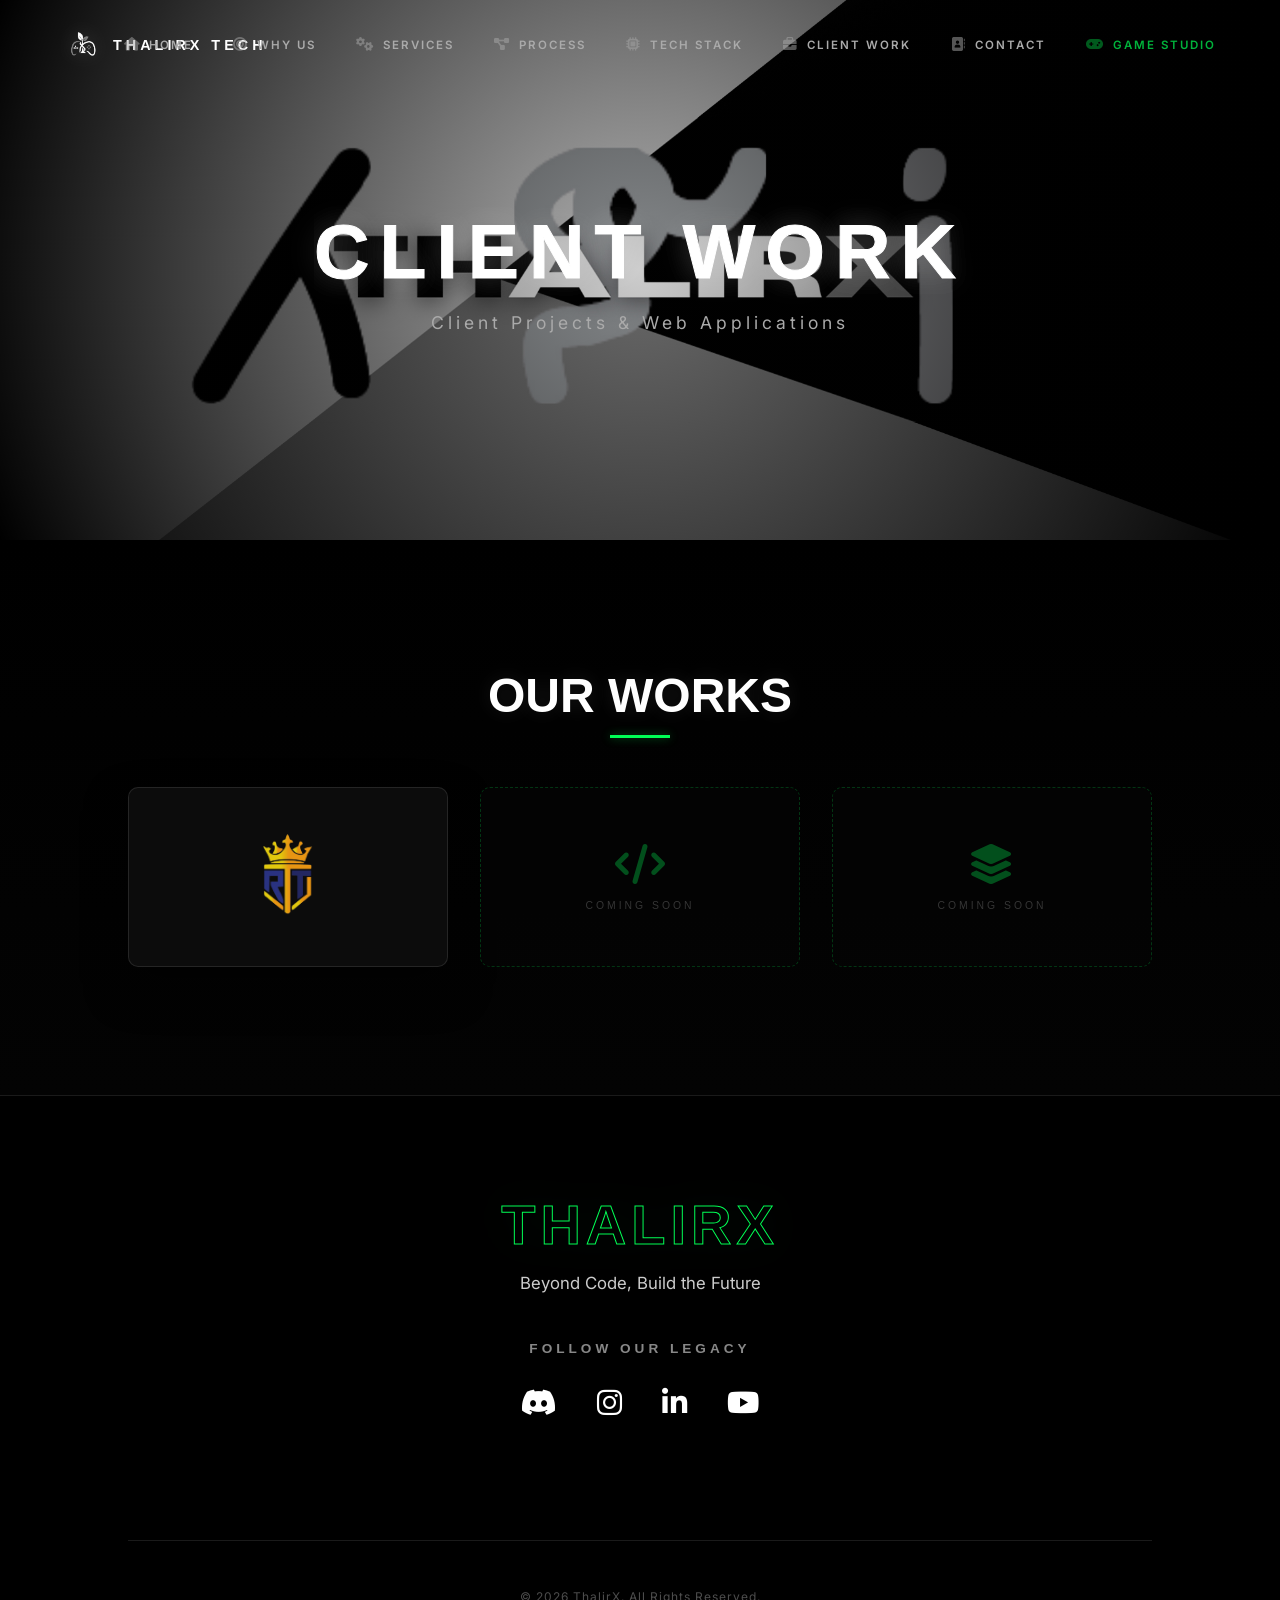
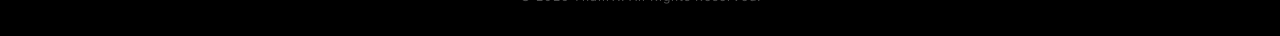
<file: Clientwork.html>
<!DOCTYPE html>
<html lang="en">

<head>
    <meta charset="UTF-8">
    <meta name="viewport" content="width=device-width, initial-scale=1.0">
    <link rel="icon" type="image/png" href="assets/logo.png">
    <meta name="theme-color" content="#030303">
    <meta name="apple-mobile-web-app-status-bar-style" content="black-translucent">
    <title>Client Work - ThalirX Tech</title>
    <meta name="description"
        content="Explore premium web development projects and client work created by ThalirX Tech.">
    <link rel="canonical" href="https://thalirxtech.netlify.app/Clientwork.html">
    <meta name="robots" content="index, follow">

    <link rel="stylesheet" href="style.css">
    <link
        href="https://fonts.googleapis.com/css2?family=Syncopate:wght@400;700&family=Inter:wght@300;400;600;800&display=swap"
        rel="stylesheet">
    <link rel="stylesheet" href="https://cdnjs.cloudflare.com/ajax/libs/font-awesome/6.5.1/css/all.min.css">

    <!-- JSON-LD for Portfolio -->
    <script type="application/ld+json">
    {
      "@context": "https://schema.org",
      "@type": "CollectionPage",
      "name": "ThalirX Tech Portfolio",
      "url": "https://thalirxtech.netlify.app/Clientwork.html",
      "description": "A collection of premium web development projects by ThalirX Tech.",
      "mainEntity": {
        "@type": "ItemList",
        "itemListElement": [
          {
            "@type": "ListItem",
            "position": 1,
            "item": {
              "@type": "CreativeWork",
              "name": "Rukku Travels",
              "description": "Premium travel and booking system with modern UI/UX.",
              "creator": { "@type": "Organization", "name": "ThalirX Tech" }
            }
          }
        ]
      }
    }
    </script>
</head>

<body>
    <div id="cursor"></div>
    <div id="cursor-blur"></div>
    <div class="scroll-progress-bar"></div>
    <button id="backToTop" title="Go to top"><i class="fa-solid fa-arrow-up"></i></button>

    <nav class="navbar" id="mainNav">
        <a href="index.html#home" class="logo-link">
            <div class="logo">
                <img src="assets/logo.png" alt="ThalirX Tech Logo" class="nav-logo" loading="lazy" decoding="async">
                <span class="logo-text-label">THALIRX TECH</span>
            </div>
        </a>
        <div class="nav-toggle" id="navToggle" role="button" aria-label="Toggle Navigation Menu">
            <span></span>
            <span></span>
            <span></span>
        </div>
    </nav>
    <ul class="nav-links" id="navMenu">
        <li style="--i: 1"><a href="index.html#home"><i class="fa-solid fa-house"></i><span>Home</span></a></li>
        <li style="--i: 2"><a href="index.html#about"><i class="fa-solid fa-bullseye"></i><span>Why Us</span></a></li>
        <li style="--i: 3"><a href="index.html#services"><i class="fa-solid fa-gears"></i><span>Services</span></a></li>
        <li style="--i: 4"><a href="index.html#process"><i
                    class="fa-solid fa-diagram-project"></i><span>Process</span></a></li>
        <li style="--i: 5"><a href="index.html#tech"><i class="fa-solid fa-microchip"></i><span>Tech Stack</span></a>
        </li>
        <li style="--i: 6"><a href="Clientwork.html"><i class="fa-solid fa-briefcase"></i><span>Client Work</span></a>
        </li>
        <li style="--i: 7"><a href="index.html#contact"><i class="fa-solid fa-address-book"></i><span>Contact</span></a>
        </li>
        <li style="--i: 8"><a href="https://thalirxtech.netlify.app/" class="nav-back-link"><i
                    class="fa-solid fa-gamepad"></i><span>Game Studio</span></a></li>
    </ul>

    <header class="project-header"
        style="height: 60vh; display: flex; align-items: center; justify-content: center; text-align: center; background: radial-gradient(circle at center, rgba(3, 3, 3, 0.2) 0%, rgba(0, 0, 0, 1) 100%), url('assets/pf/main.jpeg') center/cover no-repeat; position: relative; margin-top: 0;">
        <div class="container header-container" style="text-align: center;">
            <h1 class="hero-title" data-text="CLIENT WORK"
                style="font-size: clamp(3rem, 6vw, 6rem); letter-spacing: 10px; text-shadow: 0 0 30px rgba(255,255,255,0.15); text-transform: uppercase;">
                CLIENT WORK</h1>
            <p class="project-tagline"
                style="font-size: 1.1rem; letter-spacing: 4px; color: var(--text-secondary); margin-top: 1rem;">Client
                Projects & Web Applications</p>
        </div>
    </header>

    <style>
        .portfolio-grid {
            display: grid;
            grid-template-columns: repeat(3, 1fr);
            gap: 2rem;
        }

        @media (max-width: 900px) {
            .portfolio-grid {
                grid-template-columns: repeat(2, 1fr);
            }
        }

        @media (max-width: 560px) {
            .portfolio-grid {
                grid-template-columns: 1fr;
            }
        }

        .portfolio-logo-card {
            aspect-ratio: 16 / 9;
            display: flex;
            flex-direction: column;
            justify-content: center;
            align-items: center;
            padding: 1.5rem;
            border-radius: 10px;
            transition: box-shadow 0.3s ease, background 0.3s ease, border-color 0.3s ease;
            text-decoration: none;
            background: rgba(15, 15, 15, 0.8);
            border: 1px solid rgba(255, 255, 255, 0.1);
            overflow: hidden;
            position: relative;
        }

        .portfolio-logo-card:hover {
            box-shadow: 0 15px 40px rgba(0, 255, 85, 0.2);
            border-color: rgba(0, 255, 85, 0.3);
            background: rgba(10, 10, 10, 0.95);
        }

        .portfolio-logo-img {
            max-width: 80%;
            max-height: 80%;
            object-fit: contain;
            border-radius: 8px;
            transition: transform 0.5s cubic-bezier(0.25, 1, 0.5, 1), opacity 0.3s ease;
            z-index: 2;
        }

        .portfolio-logo-card:hover .portfolio-logo-img {
            transform: translateY(-40px) scale(0.4);
            opacity: 0.8;
        }

        .portfolio-details {
            position: absolute;
            bottom: 1.5rem;
            left: 0;
            width: 100%;
            padding: 0 1.5rem;
            text-align: center;
            opacity: 0;
            transform: translateY(20px);
            transition: all 0.5s cubic-bezier(0.25, 1, 0.5, 1);
            display: flex;
            flex-direction: column;
            align-items: center;
            z-index: 3;
        }

        .portfolio-logo-card:hover .portfolio-details {
            opacity: 1;
            transform: translateY(0);
            transition-delay: 0.1s;
        }

        /* Mobile Fixes for Portfolio Title & Visuals */
        @media (max-width: 768px) {
            .project-header {
                height: 45vh !important;
                background: radial-gradient(circle at center, rgba(0, 0, 0, 0.6) 0%, rgba(0, 0, 0, 1) 85%),
                    url('assets/pf/main.jpeg') center center/cover no-repeat !important;
                background-color: #030303 !important;
                position: relative;
                display: flex;
                justify-content: center;
                align-items: center;
            }

            .project-header::after {
                content: '';
                position: absolute;
                bottom: -1px;
                left: 0;
                width: 100%;
                height: 100px;
                background: linear-gradient(to bottom, transparent, #030303);
                z-index: 1;
            }

            .project-header .container.header-container {
                margin-top: 0 !important;
                text-align: center !important;
                display: flex;
                flex-direction: column;
                align-items: center;
                justify-content: center;
                width: 100%;
            }

            .hero-title {
                font-size: 7.5vw !important;
                letter-spacing: 3px !important;
                white-space: nowrap !important;
                display: inline-block !important;
            }

            .project-tagline {
                font-size: 0.8rem !important;
                letter-spacing: 2px !important;
                margin-top: 0.5rem !important;
                text-align: center !important;
            }

            #portfolio {
                background-color: #030303 !important;
            }
        }
    </style>

    <section id="portfolio" class="projects">
        <div class="container">
            <h2 class="section-title">OUR WORKS</h2>
            <div class="portfolio-grid">

                <!-- Logo 1 -->
                <a href="https://rukkutravels.netlify.app/" target="_blank" rel="noopener noreferrer"
                    class="portfolio-logo-card glass-panel" data-tilt>
                    <img src="assets/pf/RTT.png" alt="Rukku Travels" class="portfolio-logo-img">
                    <div class="portfolio-details">
                        <h3
                            style="color: var(--text-primary); font-size: 1rem; margin-bottom: 0.5rem; text-transform: uppercase; font-weight: 700; letter-spacing: 1px;">
                            Rukku Travels</h3>
                        <p
                            style="font-size: 0.8rem; color: var(--text-secondary); line-height: 1.4; margin-bottom: 0.8rem; display: -webkit-box; -webkit-line-clamp: 2; -webkit-box-orient: vertical; overflow: hidden;">
                            Premium travel brand website focused on modern UI/UX and customer trust.</p>
                        <span class="btn-primary" style="padding: 0.4rem 1.2rem; font-size: 0.75rem;">VIEW LIVE
                            WEB</span>
                    </div>
                </a>

                <!-- Placeholder 2 — Coming Soon -->
                <div class="portfolio-logo-card"
                    style="border: 1px dashed rgba(0,255,85,0.2); background: rgba(5,5,5,0.6); cursor: default;">
                    <div style="text-align: center;">
                        <i class="fa-solid fa-code"
                            style="font-size: 2.5rem; color: rgba(0,255,85,0.3); margin-bottom: 1rem;"></i>
                        <p
                            style="font-family: 'Syncopate', sans-serif; font-size: 0.65rem; letter-spacing: 3px; color: rgba(255,255,255,0.2); text-transform: uppercase;">
                            Coming Soon</p>
                    </div>
                </div>

                <!-- Placeholder 3 — Coming Soon -->
                <div class="portfolio-logo-card"
                    style="border: 1px dashed rgba(0,255,85,0.2); background: rgba(5,5,5,0.6); cursor: default;">
                    <div style="text-align: center;">
                        <i class="fa-solid fa-layer-group"
                            style="font-size: 2.5rem; color: rgba(0,255,85,0.3); margin-bottom: 1rem;"></i>
                        <p
                            style="font-family: 'Syncopate', sans-serif; font-size: 0.65rem; letter-spacing: 3px; color: rgba(255,255,255,0.2); text-transform: uppercase;">
                            Coming Soon</p>
                    </div>
                </div>

            </div>
        </div>
    </section>

    <!-- Correct ThalirX Tech Footer -->
    <footer>
        <div class="footer-content">
            <h2 class="footer-logo">THALIRX</h2>
            <p>Beyond Code, Build the Future</p>

            <h3
                style="font-size: 0.85rem; letter-spacing: 4px; color: var(--accent); margin-bottom: 2rem; font-family: 'Syncopate', sans-serif;">
                FOLLOW OUR LEGACY</h3>
            <div class="social-links" style="margin-top: 0; margin-bottom: 2rem;">
                <a href="https://discord.gg/AvM7FXssgN" target="_blank" aria-label="Discord"><i
                        class="fab fa-discord"></i></a>
                <a href="https://www.instagram.com/thalirx_studio?igsh=MWVpcnJwZ3Nvdnl0ZQ==" target="_blank"
                    aria-label="Instagram"><i class="fab fa-instagram"></i></a>
                <a href="https://www.linkedin.com/company/thalirx-studio/" target="_blank" aria-label="LinkedIn"><i
                        class="fab fa-linkedin-in"></i></a>
                <a href="https://youtube.com/@thalirx_studio?si=Ac5JHFkjdhfQUKjt" target="_blank"
                    aria-label="YouTube"><i class="fab fa-youtube"></i></a>
            </div>

            <a href="https://thalirxstudio.netlify.app/" class="btn-primary"
                style="opacity:1; transform:none; margin-bottom: 2rem; border-color: rgba(0, 255, 85, 0.3);">
                <i class="fa-solid fa-gamepad" style="margin-right: 8px;"></i>GO TO GAME STUDIO
            </a>
        </div>
        <div class="footer-bottom">
            <p>&copy; 2026 ThalirX. All Rights Reserved.</p>
        </div>
    </footer>

    <script src="script.js"></script>
</body>

</html>
</file>
<file: style.css>
/* ══════════════════════════════════════════════════════════════════
   ThalirX Studio – Web Application Development Service Page
   Theme: Cinematic Dark with Neon Green Accents
   ══════════════════════════════════════════════════════════════════ */

/* ── CSS Variables ── */
:root {
    --bg-color: #000000;
    --text-primary: #ffffff;
    --text-secondary: #aaaaaa;
    --accent: #888888;
    --accent-light: #cccccc;
    --highlight-green: #00ff55;
    --navbar-bg: rgba(0, 0, 0, 0.85);
    --card-bg: rgba(255, 255, 255, 0.03);
    --border-color: rgba(255, 255, 255, 0.1);
}

/* ── Reset ── */
*,
*::before,
*::after {
    margin: 0;
    padding: 0;
    box-sizing: border-box;
}

html {
    scroll-behavior: smooth;
}

html,
body {
    background-color: #000000;
    margin: 0;
    padding: 0;
    width: 100%;
    min-height: 100%;
}

body {
    font-family: 'Inter', sans-serif;
    background-color: var(--bg-color);
    color: var(--text-primary);
    overflow-x: hidden;
    opacity: 0;
    transition: opacity 0.8s ease;
}

body.loaded {
    opacity: 1;
}

h1,
h2,
h3,
.logo-text-label,
.footer-logo,
.btn-primary,
.step-number {
    font-family: 'Syncopate', sans-serif;
    text-transform: uppercase;
}

/* ── Preloader ── */
#preloader {
    position: fixed;
    top: 0;
    left: 0;
    width: 100%;
    height: 100%;
    background-color: #000;
    display: flex;
    justify-content: center;
    align-items: center;
    z-index: 100000;
    transition: opacity 0.8s ease, visibility 0.8s ease;
}

#preloader.fade-out {
    opacity: 0;
    visibility: hidden;
}

.preloader-logo-container {
    width: 120px;
    height: 120px;
    display: flex;
    justify-content: center;
    align-items: center;
}

.preloader-logo {
    width: 100%;
    height: auto;
    animation: rotateLogo 3s linear infinite;
    filter: drop-shadow(0 0 20px rgba(0, 255, 85, 0.3));
}

@keyframes rotateLogo {
    from {
        transform: rotate(0deg);
    }

    to {
        transform: rotate(360deg);
    }
}

/* ── Scroll Progress Bar ── */
.scroll-progress-bar {
    position: fixed;
    top: 0;
    left: 0;
    width: 0%;
    height: 3px;
    background: linear-gradient(to right, var(--highlight-green), #fff);
    z-index: 100001;
    box-shadow: 0 0 10px rgba(0, 255, 85, 0.5);
    transition: width 0.1s ease-out;
}

/* ── Custom Cursor ── */
#cursor {
    position: fixed;
    width: 20px;
    height: 20px;
    background-color: transparent;
    border: 2px solid var(--text-primary);
    border-radius: 50%;
    transform: translate(-50%, -50%);
    pointer-events: none;
    z-index: 9999;
    transition: width 0.2s, height 0.2s, background-color 0.2s, border 0.2s;
    display: none;
    left: -9999px;
    top: -9999px;
}

#cursor-blur {
    position: fixed;
    width: 300px;
    height: 300px;
    background-color: rgba(0, 255, 85, 0.08);
    border-radius: 50%;
    transform: translate(-50%, -50%);
    pointer-events: none;
    z-index: 9998;
    filter: blur(80px);
    display: none;
    left: -9999px;
    top: -9999px;
}

@media (hover: hover) and (pointer: fine) {

    #cursor,
    #cursor-blur {
        display: block;
    }

    * {
        cursor: none;
    }
}

/* ── Navbar ── */
.navbar {
    position: fixed;
    top: 0;
    width: 100%;
    height: 90px;
    padding: 0 4rem;
    display: flex;
    justify-content: space-between;
    align-items: center;
    background: transparent;
    z-index: 1000;
    transition: all 0.4s cubic-bezier(0.16, 1, 0.3, 1);
}

.navbar.scrolled {
    height: 70px;
    background: rgba(3, 3, 3, 0.85);
    backdrop-filter: blur(20px);
    border-bottom: 1px solid rgba(255, 255, 255, 0.05);
}

.logo {
    display: flex;
    align-items: center;
    gap: 12px;
    z-index: 1001;
}

.logo img.nav-logo {
    height: 38px;
    filter: drop-shadow(0 0 10px rgba(255, 255, 255, 0.2));
    transition: all 0.4s ease;
}

.navbar.scrolled .logo img.nav-logo {
    height: 30px;
}

.logo-text-label {
    font-size: 0.9rem;
    letter-spacing: 4px;
    color: var(--text-primary);
    font-weight: 700;
    display: block;
}

.logo-link {
    text-decoration: none;
}

.nav-links {
    display: flex;
    align-items: center;
    list-style: none;
    gap: 2.5rem;
    position: fixed;
    top: 0;
    right: 4rem;
    height: 90px;
    z-index: 1001;
    transition: all 0.4s cubic-bezier(0.16, 1, 0.3, 1);
}

.navbar.scrolled~.nav-links {
    height: 70px;
}

.nav-links a {
    color: var(--text-secondary);
    text-decoration: none;
    font-size: 0.72rem;
    font-weight: 600;
    letter-spacing: 2px;
    text-transform: uppercase;
    position: relative;
    padding: 10px 0;
    transition: all 0.3s ease;
    display: flex;
    align-items: center;
    gap: 8px;
}

.nav-links a i {
    font-size: 0.85rem;
    opacity: 0.5;
    transition: all 0.3s ease;
}

.nav-links a::after {
    content: '';
    position: absolute;
    bottom: 0;
    left: 0;
    width: 0%;
    height: 1px;
    background: var(--highlight-green);
    transition: width 0.4s cubic-bezier(0.16, 1, 0.3, 1);
}

.nav-links a:hover {
    color: var(--text-primary);
}

.nav-links a:hover i {
    opacity: 1;
    transform: translateY(-1px);
    color: var(--highlight-green);
}

.nav-links a:hover::after {
    width: 100%;
}

.nav-back-link {
    color: var(--highlight-green) !important;
    opacity: 0.7;
}

.nav-back-link:hover {
    opacity: 1 !important;
}

/* ── Burger Toggle ── */
.nav-toggle {
    display: none;
    flex-direction: column;
    justify-content: space-between;
    width: 30px;
    height: 21px;
    cursor: pointer;
    z-index: 2001;
}

.nav-toggle span {
    display: block;
    width: 100%;
    height: 2px;
    background-color: var(--text-primary);
    border-radius: 2px;
    transition: all 0.3s cubic-bezier(0.16, 1, 0.3, 1);
}

.nav-toggle.active span:nth-child(1) {
    transform: translateY(9.5px) rotate(45deg);
}

.nav-toggle.active span:nth-child(2) {
    opacity: 0;
}

.nav-toggle.active span:nth-child(3) {
    transform: translateY(-9.5px) rotate(-45deg);
}

/* ── Hero Section ── */
.hero {
    height: 100vh;
    display: flex;
    flex-direction: column;
    justify-content: center;
    align-items: center;
    position: relative;
    overflow: hidden;
    isolation: isolate;
    /* Fixes stacking context bug where child elements with negative z-index hide behind body background */
}

.hero-bg-video {
    position: absolute;
    top: 50%;
    left: 50%;
    min-width: 100%;
    min-height: 100%;
    width: auto;
    height: auto;
    z-index: -2;
    transform: translateX(-50%) translateY(-50%);
    opacity: 0.12;
    filter: grayscale(100%) contrast(1.2);
}

.hero-overlay {
    position: absolute;
    top: 0;
    left: 0;
    width: 100%;
    height: 100%;
    background: radial-gradient(circle at center, rgba(3, 3, 3, 0.3) 0%, rgba(3, 3, 3, 0.92) 100%);
    z-index: -1;
}

.hero-content {
    text-align: center;
    z-index: 10;
    display: flex;
    flex-direction: column;
    align-items: center;
    padding: 0 1rem;
}

.hero-brand-logo {
    width: 120px;
    margin-bottom: 2rem;
    opacity: 0;
    transform: translateY(20px);
    animation: fadeUp 1s ease forwards 0.5s;
    filter: drop-shadow(0px 0px 20px rgba(0, 255, 85, 0.3));
    mix-blend-mode: screen;
}

.hero-title {
    font-size: 6vw;
    font-weight: 700;
    letter-spacing: -2px;
    color: transparent;
    -webkit-text-stroke: 1px var(--text-primary);
    position: relative;
    opacity: 0;
    transform: translateY(20px);
    animation: fadeUp 1s ease forwards 0.8s;
    white-space: nowrap;
}

.hero-title::before {
    content: attr(data-text);
    position: absolute;
    left: 0;
    top: 0;
    width: 0;
    height: 100%;
    color: var(--text-primary);
    -webkit-text-stroke: 0px transparent;
    overflow: hidden;
    animation: fillText 2s ease forwards 1.5s;
    white-space: nowrap;
}

.hero-subtitle {
    font-size: 1rem;
    font-weight: 300;
    letter-spacing: 4px;
    margin: 1.5rem 0 3rem;
    color: var(--accent-light);
    opacity: 0;
    transform: translateY(20px);
    animation: fadeUp 1s ease forwards 1.1s;
}

.btn-primary {
    display: inline-block;
    padding: 1.2rem 3.5rem;
    border: 1px solid rgba(0, 255, 85, 0.3);
    color: var(--text-primary);
    background: transparent;
    text-decoration: none;
    font-weight: 700;
    font-size: 0.85rem;
    letter-spacing: 2px;
    position: relative;
    overflow: hidden;
    transition: all 0.3s;
    opacity: 0;
    transform: translateY(20px);
    animation: fadeUp 1s ease forwards 1.4s;
    backdrop-filter: blur(5px);
}

.btn-primary::before {
    content: '';
    position: absolute;
    top: 0;
    left: -100%;
    width: 100%;
    height: 100%;
    background: var(--highlight-green);
    transition: left 0.4s ease;
    z-index: -1;
}

.btn-primary:hover {
    color: #000;
    border-color: var(--highlight-green);
}

.btn-primary:hover::before {
    left: 0;
}

/* ── Scroll Indicator ── */
.scroll-indicator {
    position: absolute;
    bottom: 40px;
    left: 0;
    width: 100%;
    display: flex;
    flex-direction: column;
    align-items: center;
    opacity: 0;
    animation: fadeUp 1s ease forwards 2s;
}

.scroll-indicator p {
    font-size: 0.7rem;
    letter-spacing: 3px;
    color: var(--accent);
    margin-top: 10px;
}

.mouse {
    width: 26px;
    height: 42px;
    border: 2px solid var(--accent);
    border-radius: 15px;
    position: relative;
}

.wheel {
    width: 2px;
    height: 6px;
    background: var(--highlight-green);
    border-radius: 2px;
    position: absolute;
    top: 6px;
    left: 50%;
    transform: translateX(-50%);
    animation: scroll 1.5s infinite;
}

/* ── Sections Base ── */
section {
    padding: 8rem 10%;
}

.container {
    max-width: 1200px;
    margin: 0 auto;
}

.section-title {
    font-size: 3rem;
    margin-bottom: 4rem;
    text-align: center;
    color: var(--text-primary);
    position: relative;
    text-shadow: 0 0 20px rgba(255, 255, 255, 0.1);
}

.section-title::after {
    content: '';
    position: absolute;
    bottom: -15px;
    left: 50%;
    transform: translateX(-50%);
    width: 60px;
    height: 3px;
    background: var(--highlight-green);
    box-shadow: 0 0 10px rgba(0, 255, 85, 0.4);
}

/* ── Highlight ── */
.highlight {
    color: var(--highlight-green);
    font-weight: 600;
    text-shadow: 0 0 6px var(--highlight-green), 0 0 12px var(--highlight-green);
    position: relative;
    transition: all 0.3s ease;
}

.highlight::after {
    content: "";
    position: absolute;
    left: 0;
    bottom: -2px;
    width: 100%;
    height: 2px;
    background: var(--highlight-green);
    box-shadow: 0 0 8px var(--highlight-green);
    transform: scaleX(0);
    transform-origin: left;
    transition: transform 0.3s ease;
}

.highlight:hover::after {
    transform: scaleX(1);
}

/* ── Glass Panel ── */
.glass-panel {
    background: linear-gradient(135deg, rgba(255, 255, 255, 0.05), rgba(255, 255, 255, 0.01));
    border: 1px solid var(--border-color);
    border-radius: 6px;
    backdrop-filter: blur(10px);
    box-shadow: 0 20px 40px rgba(0, 0, 0, 0.5);
    transition: transform 0.4s ease, border-color 0.4s, box-shadow 0.4s;
}

.glass-panel:hover {
    transform: translateY(-8px);
    border-color: rgba(0, 255, 85, 0.25);
    box-shadow: 0 25px 50px rgba(0, 0, 0, 0.6), 0 0 30px rgba(0, 255, 85, 0.05);
}

/* ══════════════════════════════════════════════════
   ABOUT SECTION
   ══════════════════════════════════════════════════ */
.about-grid {
    display: grid;
    grid-template-columns: 1fr 1fr;
    gap: 4rem;
    align-items: start;
}

.about-text p {
    margin-bottom: 1.5rem;
    line-height: 1.8;
    color: #cfcfcf;
    font-size: 1.1rem;
}

.about-visual {
    display: flex;
    flex-direction: column;
}

.why-grid {
    display: grid;
    grid-template-columns: repeat(2, 1fr);
    gap: 1.5rem;
}

.why-card {
    padding: 2rem 1.5rem;
    display: flex;
    flex-direction: column;
    align-items: center;
    text-align: center;
    gap: 0.8rem;
}

.why-icon {
    font-size: 2rem;
    color: var(--highlight-green);
    filter: drop-shadow(0 0 8px rgba(0, 255, 85, 0.3));
    margin-bottom: 0.5rem;
}

.why-card h3 {
    font-size: 0.95rem;
    margin-bottom: 0.3rem;
}

.why-card p {
    font-size: 0.85rem;
    color: var(--text-secondary);
    line-height: 1.5;
    margin: 0;
}

/* ══════════════════════════════════════════════════
   SERVICES SECTION
   ══════════════════════════════════════════════════ */
.services-grid {
    display: grid;
    grid-template-columns: repeat(auto-fit, minmax(320px, 1fr));
    gap: 2.5rem;
    margin-top: 2rem;
}

.service-card {
    display: flex;
    flex-direction: column;
    padding: 3rem 2.5rem;
    background: rgba(255, 255, 255, 0.02);
    border: 1px solid var(--border-color);
    transition: all 0.3s ease;
}

.service-icon {
    font-size: 2.5rem;
    margin-bottom: 1.5rem;
    color: var(--highlight-green);
    filter: drop-shadow(0 0 10px rgba(0, 255, 85, 0.3));
}

.service-card h3 {
    font-size: 1.3rem;
    margin-bottom: 0.8rem;
}

.service-card p {
    color: var(--text-secondary);
    line-height: 1.6;
    margin-bottom: 1.5rem;
    font-size: 0.95rem;
}

.service-list {
    list-style: none;
    margin-top: auto;
}

.service-list li {
    color: var(--text-secondary);
    font-size: 0.88rem;
    margin-bottom: 0.7rem;
    position: relative;
    padding-left: 1.5rem;
}

.service-list li::before {
    content: '→';
    position: absolute;
    left: 0;
    color: var(--highlight-green);
}

/* ══════════════════════════════════════════════════
   PROCESS SECTION
   ══════════════════════════════════════════════════ */
.process-section {
    background: linear-gradient(to bottom, #030303, #000);
}

.process-timeline {
    max-width: 700px;
    margin: 0 auto;
    display: flex;
    flex-direction: column;
    align-items: center;
}

.process-step {
    width: 100%;
    padding: 2.5rem 3rem;
    display: flex;
    align-items: center;
    gap: 2.5rem;
}

.step-number {
    font-size: 3rem;
    font-weight: 700;
    color: transparent;
    -webkit-text-stroke: 1px var(--highlight-green);
    min-width: 80px;
    text-align: center;
    filter: drop-shadow(0 0 15px rgba(0, 255, 85, 0.2));
}

.step-content h3 {
    font-size: 1.2rem;
    margin-bottom: 0.5rem;
}

.step-content p {
    color: var(--text-secondary);
    line-height: 1.6;
    font-size: 0.95rem;
}

.process-connector {
    display: flex;
    justify-content: center;
    padding: 0.5rem 0;
}

.connector-line {
    width: 2px;
    height: 40px;
    background: linear-gradient(to bottom, var(--highlight-green), transparent);
    opacity: 0.4;
}

/* ══════════════════════════════════════════════════
   TECH STACK SECTION
   ══════════════════════════════════════════════════ */
.tech-section {
    background: linear-gradient(to bottom, #000, #030303);
}

.tech-subtitle {
    text-align: center;
    color: var(--text-secondary);
    font-size: 1.1rem;
    margin-top: -2rem;
    margin-bottom: 4rem;
}

.tech-category {
    margin-bottom: 3rem;
}

.tech-category-title {
    font-size: 0.85rem;
    letter-spacing: 4px;
    color: var(--accent);
    text-align: center;
    margin-bottom: 2rem;
}

.tech-grid {
    display: flex;
    justify-content: center;
    flex-wrap: wrap;
    gap: 1.5rem;
}

.tech-card {
    display: flex;
    flex-direction: column;
    align-items: center;
    justify-content: center;
    gap: 1rem;
    padding: 2rem 2.5rem;
    min-width: 130px;
    text-align: center;
    transition: all 0.3s ease;
}

.tech-card i {
    font-size: 2.5rem;
    color: var(--text-primary);
    transition: all 0.3s ease;
}

.tech-card span {
    font-size: 0.8rem;
    letter-spacing: 1px;
    color: var(--text-secondary);
    font-weight: 600;
}

.tech-card:hover i {
    color: var(--highlight-green);
    filter: drop-shadow(0 0 10px rgba(0, 255, 85, 0.4));
    transform: scale(1.15);
}

.tech-card:hover {
    border-color: rgba(0, 255, 85, 0.25);
}

/* ══════════════════════════════════════════════════
   CTA / CONTACT SECTION
   ══════════════════════════════════════════════════ */
.cta-section {
    background: linear-gradient(to bottom, #030303, #000);
}

.cta-text {
    text-align: center;
    color: var(--text-secondary);
    font-size: 1.2rem;
    margin-top: -2rem;
    margin-bottom: 4rem;
}

.cta-grid {
    display: grid;
    grid-template-columns: repeat(3, 1fr);
    gap: 2.5rem;
    max-width: 900px;
    margin: 0 auto;
}

.cta-card {
    display: flex;
    flex-direction: column;
    align-items: center;
    justify-content: center;
    text-align: center;
    padding: 3rem 2rem;
    gap: 1rem;
    text-decoration: none;
    color: var(--text-primary);
    transition: all 0.3s ease;
}

.cta-icon {
    font-size: 3rem;
    margin-bottom: 0.5rem;
    transition: all 0.3s ease;
}

.whatsapp-icon {
    color: #25D366;
    filter: drop-shadow(0 0 15px rgba(37, 211, 102, 0.4));
}

.email-icon {
    color: var(--highlight-green);
    filter: drop-shadow(0 0 15px rgba(0, 255, 85, 0.3));
}

.phone-icon {
    color: #00bfff;
    filter: drop-shadow(0 0 15px rgba(0, 191, 255, 0.3));
}

.cta-card h3 {
    font-size: 1rem;
    letter-spacing: 3px;
}

.cta-card p {
    color: var(--text-secondary);
    font-size: 0.9rem;
}

.cta-link {
    font-size: 0.8rem;
    letter-spacing: 1px;
    color: var(--accent-light);
    border-bottom: 1px solid rgba(255, 255, 255, 0.1);
    padding-bottom: 3px;
    transition: all 0.3s ease;
}

.cta-card:hover .cta-link {
    color: var(--highlight-green);
    border-color: var(--highlight-green);
}

.cta-card:hover .cta-icon {
    transform: scale(1.15);
}

/* ══════════════════════════════════════════════════
   CLIENT WORK (Main Page Section)
   ══════════════════════════════════════════════════ */
.projects {
    background: linear-gradient(to bottom, #000, #030303);
}

.featured-project-container {
    max-width: 900px;
    margin: 4rem auto 0;
    padding: 0 1rem;
}

.project-card-link {
    text-decoration: none;
    display: block;
}

.project-card {
    height: 450px;
    position: relative;
    border-radius: 12px;
    overflow: hidden;
    border: 1px solid var(--border-color);
    background: #080808;
    display: flex;
    transition: all 0.5s cubic-bezier(0.16, 1, 0.3, 1);
}

.project-card:hover {
    transform: translateY(-10px);
    border-color: var(--highlight-green);
    box-shadow: 0 30px 60px rgba(0, 0, 0, 0.8), 0 0 40px rgba(0, 255, 85, 0.1);
}

.project-image {
    width: 50%;
    height: 100%;
    background-size: cover;
    background-position: center;
    background-color: #0b0b0b;
    position: relative;
    overflow: hidden;
    border-right: 1px solid var(--border-color);
}

.project-image::after {
    content: '';
    position: absolute;
    top: 0;
    left: 0;
    width: 100%;
    height: 100%;
    background: linear-gradient(to right, transparent, rgba(0, 0, 0, 0.5));
}

.project-content {
    width: 50%;
    padding: 3rem;
    display: flex;
    flex-direction: column;
    justify-content: center;
}

.project-category {
    font-family: 'Syncopate', sans-serif;
    font-size: 0.7rem;
    letter-spacing: 3px;
    color: var(--highlight-green);
    margin-bottom: 1rem;
    display: block;
}

.project-card h3 {
    font-size: 2.2rem;
    line-height: 1.1;
    margin-bottom: 1.5rem;
    color: var(--text-primary);
    letter-spacing: -1px;
}

.project-card p {
    color: var(--text-secondary);
    line-height: 1.6;
    margin-bottom: 2rem;
    font-size: 1rem;
}

.project-link {
    color: var(--text-primary);
    font-size: 0.8rem;
    letter-spacing: 2px;
    font-weight: 700;
    text-transform: uppercase;
    display: inline-flex;
    align-items: center;
    gap: 10px;
}

.project-link::after {
    content: '→';
    color: var(--highlight-green);
    transition: transform 0.3s ease;
}

.project-card:hover .project-link::after {
    transform: translateX(5px);
}

@media (max-width: 850px) {
    .project-card {
        flex-direction: column;
        height: auto;
    }

    .project-image,
    .project-content {
        width: 100%;
    }

    .project-image {
        height: 250px;
        border-right: none;
        border-bottom: 1px solid var(--border-color);
    }

    .project-content {
        padding: 2rem;
    }

    .project-card h3 {
        font-size: 1.8rem;
    }
}

/* ══════════════════════════════════════════════════
   FOUNDER SECTION
   ══════════════════════════════════════════════════ */
.founder-section {
    background: linear-gradient(to bottom, #030303, #000);
}

.founder-container {
    max-width: 900px;
    margin: 4rem auto 0;
}

.founder-card {
    display: flex;
    background: rgba(255, 255, 255, 0.02);
    border: 1px solid var(--border-color);
    border-radius: 12px;
    overflow: hidden;
    transition: all 0.5s cubic-bezier(0.16, 1, 0.3, 1);
}

.founder-card:hover {
    border-color: rgba(255, 255, 255, 0.2);
    background: rgba(255, 255, 255, 0.04);
}

.founder-image {
    width: 350px;
    min-width: 350px;
    height: 400px;
    background-size: cover;
    background-position: center top;
    position: relative;
    filter: grayscale(100%) contrast(1.1);
    transition: filter 0.5s ease;
}

.founder-card:hover .founder-image {
    filter: grayscale(0%) contrast(1);
}

.founder-image::after {
    content: '';
    position: absolute;
    top: 0;
    left: 0;
    width: 100%;
    height: 100%;
    background: linear-gradient(to right, transparent, rgba(0, 0, 0, 0.3));
}

.founder-info {
    padding: 3.5rem;
    display: flex;
    flex-direction: column;
    justify-content: center;
}

.founder-info h3 {
    font-size: 2.2rem;
    margin-bottom: 0.5rem;
    color: var(--text-primary);
}

.founder-role {
    font-size: 0.75rem;
    color: var(--highlight-green);
    letter-spacing: 3px;
    font-weight: 700;
    margin-bottom: 1.5rem;
    text-transform: uppercase;
}

.founder-info p {
    color: var(--text-secondary);
    line-height: 1.7;
    font-size: 1.05rem;
}

@media (max-width: 768px) {
    .founder-card {
        flex-direction: column;
    }

    .founder-image {
        width: 100%;
        min-width: 100%;
        height: 350px;
    }

    .founder-info {
        padding: 2rem;
        text-align: center;
    }

    .founder-info h3 {
        font-size: 1.8rem;
    }
}

/* ══════════════════════════════════════════════════
   FOOTER
   ══════════════════════════════════════════════════ */
footer {
    background: #000000;
    padding: 6rem 10% 2rem;
    border-top: 1px solid var(--border-color);
    text-align: center;
}

.footer-logo {
    font-size: 3.5rem;
    margin-bottom: 1rem;
    color: transparent;
    -webkit-text-stroke: 1px var(--highlight-green);
    letter-spacing: 5px;
    filter: drop-shadow(0 0 20px rgba(0, 255, 85, 0.15));
}

footer>.footer-content>p {
    color: var(--accent-light);
    margin-bottom: 3rem;
    font-size: 1.05rem;
}

.footer-grid {
    display: grid;
    grid-template-columns: 1fr 1fr;
    gap: 4rem;
    margin-top: 3rem;
    margin-bottom: 4rem;
    max-width: 800px;
    margin-left: auto;
    margin-right: auto;
}

.footer-col h3 {
    font-size: 0.9rem;
    letter-spacing: 4px;
    color: var(--accent);
    margin-bottom: 1.5rem;
}

.footer-links-list {
    list-style: none;
    display: flex;
    flex-direction: column;
    gap: 0.8rem;
}

.footer-links-list a {
    color: var(--text-secondary);
    text-decoration: none;
    font-size: 0.9rem;
    transition: all 0.3s ease;
}

.footer-links-list a:hover {
    color: var(--highlight-green);
    transform: translateX(5px);
}

.social-links {
    display: flex;
    justify-content: center;
    gap: 2.5rem;
}

.social-links a {
    color: var(--text-primary);
    text-decoration: none;
    font-size: 1.8rem;
    transition: all 0.4s cubic-bezier(0.175, 0.885, 0.32, 1.275);
    display: flex;
    align-items: center;
    justify-content: center;
}

.social-links a:hover {
    color: var(--highlight-green);
    transform: translateY(-8px) scale(1.2);
    filter: drop-shadow(0 0 15px rgba(0, 255, 85, 0.5));
}

.footer-bottom {
    border-top: 1px solid var(--border-color);
    padding-top: 3rem;
    display: flex;
    flex-direction: column;
    align-items: center;
    gap: 1.5rem;
}

.footer-watermark-logo {
    width: 120px;
    opacity: 0.12;
    filter: grayscale(100%) brightness(3) drop-shadow(0 0 30px rgba(255, 255, 255, 0.15));
    transition: opacity 0.5s ease, filter 0.5s ease;
    mix-blend-mode: screen;
}

.footer-watermark-logo:hover {
    opacity: 0.35;
    filter: grayscale(0%) brightness(1.2) drop-shadow(0 0 40px rgba(0, 255, 85, 0.3));
}

.footer-bottom p {
    font-size: 0.75rem;
    margin-bottom: 0;
    color: rgba(255, 255, 255, 0.3);
    letter-spacing: 1px;
}

/* ── Back to Top ── */
#backToTop {
    display: none;
    position: fixed;
    bottom: 30px;
    right: 30px;
    width: 50px;
    height: 50px;
    background: rgba(0, 255, 85, 0.08);
    backdrop-filter: blur(10px);
    border: 1px solid rgba(0, 255, 85, 0.2);
    border-radius: 50%;
    color: var(--highlight-green);
    cursor: pointer;
    z-index: 999;
    font-size: 1.2rem;
    transition: all 0.3s ease;
}

#backToTop:hover {
    background: rgba(0, 255, 85, 0.15);
    transform: translateY(-3px);
    box-shadow: 0 0 20px rgba(0, 255, 85, 0.15);
}

/* ══════════════════════════════════════════════════
   KEYFRAMES
   ══════════════════════════════════════════════════ */
@keyframes fadeUp {
    to {
        opacity: 1;
        transform: translateY(0);
    }
}

@keyframes fillText {
    to {
        width: 100%;
    }
}

@keyframes scroll {
    0% {
        top: 6px;
        opacity: 1;
    }

    100% {
        top: 20px;
        opacity: 0;
    }
}

/* ══════════════════════════════════════════════════════════════════
   TABLET RESPONSIVE (max-width: 992px)
   ══════════════════════════════════════════════════════════════════ */
@media (max-width: 992px) {
    .about-grid {
        grid-template-columns: 1fr;
        gap: 3rem;
    }

    .cta-grid {
        grid-template-columns: 1fr;
        max-width: 400px;
    }

    .footer-grid {
        grid-template-columns: 1fr;
        gap: 3rem;
        text-align: center;
    }
}

/* ══════════════════════════════════════════════════════════════════
   MOBILE RESPONSIVE (max-width: 768px)
   ══════════════════════════════════════════════════════════════════ */
@media (max-width: 768px) {

    body,
    html {
        overflow-x: hidden;
    }

    /* ── Typography ── */
    .section-title {
        font-size: 2rem;
    }

    /* ── Layout ── */
    section {
        padding: 5rem 1.5rem;
        overflow: hidden;
    }

    .container {
        padding: 0;
        width: 100%;
        max-width: 100%;
    }

    /* ── Navbar Mobile ── */
    /* ── Navbar Mobile (Replicated from Reference) ── */
    .navbar {
        height: 70px !important;
        padding: 0 1.5rem !important;
        z-index: 300000 !important;
        /* Above the menu overlay */
    }

    .nav-toggle {
        display: flex !important;
        z-index: 300001 !important;
        /* Highest priority */
    }

    .nav-links {
        display: flex !important;
        flex-direction: column !important;
        position: fixed !important;
        top: 0 !important;
        left: 0 !important;
        width: 100% !important;
        height: 100vh !important;
        background: #030303 !important;
        justify-content: center !important;
        align-items: center !important;
        gap: 2.2rem !important;
        transform: translateY(-100%) !important;
        transition: transform 0.5s ease-in-out !important;
        opacity: 0 !important;
        visibility: hidden !important;
        z-index: 100000 !important;
        overflow: hidden !important;
        padding-top: 80px !important;
        /* Prevent overlap with navbar */
    }

    .nav-links.active {
        transform: translateY(0) !important;
        opacity: 1 !important;
        visibility: visible !important;
    }

    .nav-links li {
        width: 100%;
        text-align: center;
        opacity: 1 !important;
        transform: none !important;
        transition: none !important;
    }

    .nav-links a {
        font-size: 1.8rem !important;
        letter-spacing: 3px !important;
        color: #fff !important;
        font-family: 'Syncopate', sans-serif;
        text-decoration: none !important;
        display: inline-block !important;
    }

    .nav-links a i {
        display: none !important;
        /* Matches reference which has cleaner mobile look */
    }

    .nav-links .nav-back-link {
        margin-top: 2rem;
        color: var(--highlight-green) !important;
        border-top: 1px solid rgba(255, 255, 255, 0.1);
        padding-top: 2rem;
        width: 80%;
    }

    /* ── Hero Mobile ── */
    .hero-title {
        font-size: 6.5vw;
        letter-spacing: -1px;
        white-space: nowrap;
    }

    .hero-subtitle {
        font-size: 0.7rem;
        letter-spacing: 2px;
        padding: 0 1rem;
    }

    .hero-brand-logo {
        width: 80px;
    }

    .btn-primary {
        padding: 1rem 2.5rem;
        font-size: 0.75rem;
    }

    /* ── About Mobile ── */
    .about-grid {
        grid-template-columns: 1fr;
        gap: 2.5rem;
        text-align: center;
    }

    .about-text p {
        font-size: 1rem;
        text-align: left;
    }

    .why-grid {
        grid-template-columns: 1fr;
        max-width: 400px;
        margin: 0 auto;
    }

    .why-card {
        padding: 1.5rem;
    }

    /* ── Services Mobile ── */
    .services-grid {
        grid-template-columns: 1fr;
        gap: 2rem;
    }

    .service-card {
        padding: 2.5rem 1.5rem;
        text-align: center;
        align-items: center;
    }

    .service-list {
        text-align: left;
        display: table;
        margin: 1rem auto 0;
    }

    .service-list li {
        font-size: 0.82rem;
        margin-bottom: 0.6rem;
    }

    /* ── Process Mobile ── */
    .process-step {
        flex-direction: column;
        padding: 2rem 1.5rem;
        text-align: center;
        gap: 1rem;
    }

    .step-number {
        font-size: 2.5rem;
        min-width: auto;
    }

    .connector-line {
        height: 30px;
    }

    /* ── Tech Stack Mobile ── */
    .tech-subtitle {
        font-size: 0.95rem;
        margin-top: -1.5rem;
        margin-bottom: 3rem;
    }

    .tech-grid {
        gap: 1rem;
    }

    .tech-card {
        padding: 1.5rem 1.8rem;
        min-width: 110px;
    }

    .tech-card i {
        font-size: 2rem;
    }

    .tech-card span {
        font-size: 0.7rem;
    }

    /* ── CTA Mobile ── */
    .cta-grid {
        grid-template-columns: 1fr;
        max-width: 350px;
        gap: 1.5rem;
    }

    .cta-text {
        font-size: 1rem;
        margin-bottom: 3rem;
    }

    .cta-card {
        padding: 2rem 1.5rem;
    }

    /* ── Footer Mobile ── */
    .footer-logo {
        font-size: 2.2rem;
        letter-spacing: 3px;
    }

    .footer-grid {
        grid-template-columns: 1fr;
        gap: 2.5rem;
        text-align: center;
    }

    .footer-links-list {
        align-items: center;
    }

    .social-links {
        gap: 2rem;
    }

    /* ── Back to Top Mobile ── */
    #backToTop {
        bottom: 20px;
        right: 20px;
        width: 44px;
        height: 44px;
    }
}

/* ══════════════════════════════════════════════════════════════════
   SMALL MOBILE (max-width: 420px)
   ══════════════════════════════════════════════════════════════════ */
@media (max-width: 420px) {
    .hero-title {
        font-size: 7.5vw;
    }

    .hero-subtitle {
        font-size: 0.6rem;
        letter-spacing: 1.5px;
    }

    .section-title {
        font-size: 1.7rem;
    }

    .tech-card {
        padding: 1.2rem 1.4rem;
        min-width: 95px;
    }
}

/* ══════════════════════════════════════════════════
   VISION MISSION & STATS (Ported)
   ══════════════════════════════════════════════════ */
.vision-mission-stack {
    display: flex;
    flex-direction: column;
    gap: 3rem;
    padding: 5rem 3rem;
    text-align: center;
    align-items: center;
}

.divider-line {
    width: 60%;
    height: 1px;
    background: linear-gradient(to right, transparent, rgba(255, 255, 255, 0.1), transparent);
    margin: 0.5rem 0;
}

.vision-stat h3 {
    margin-bottom: 1rem;
    font-size: 1.2rem;
    letter-spacing: 4px;
    color: var(--accent);
}

.vision-stat p {
    font-size: 1.1rem;
    line-height: 1.6;
    max-width: 600px;
    margin: 0 auto;
}

.stat {
    text-align: center;
    display: flex;
    flex-direction: column;
    gap: 0.5rem;
}

.stat-number {
    font-size: 4rem;
    font-family: 'Syncopate', sans-serif;
    font-weight: 700;
    color: var(--text-primary);
}

.stat-label {
    font-size: 0.85rem;
    letter-spacing: 2px;
    color: var(--accent-light);
}

.mission-stats-layout {
    display: grid;
    grid-template-columns: 1fr 1fr;
    gap: 4rem;
    margin-top: 4rem;
    align-items: stretch;
}

.stats-grid {
    display: grid;
    grid-template-columns: repeat(2, 1fr);
    gap: 2rem;
    margin-top: 0;
}

.stat-item {
    display: flex;
    flex-direction: column;
    align-items: center;
    justify-content: center;
    text-align: center;
    padding: 3rem 2rem;
    transition: transform 0.4s ease, border-color 0.4s, box-shadow 0.4s;
    background: var(--card-bg);
    border: 1px solid var(--border-color);
    gap: 1rem;
}

.stat-item:hover {
    transform: translateY(-5px) scale(1.02);
    border-color: rgba(255, 255, 255, 0.2);
    box-shadow: 0 15px 30px rgba(0, 0, 0, 0.4);
}

.stat-static-value {
    display: block;
    font-size: 3.5rem;
    font-weight: bold;
    font-family: 'Syncopate', sans-serif;
    margin-bottom: 0.5rem;
}

/* GLOBAL COUNTER SYSTEM (MUST CLIP DIGITS EVERYWHERE) */
.counter-container,
#clientCounter {
    display: flex;
    justify-content: center;
    align-items: center;
    font-family: 'Syncopate', sans-serif;
    font-weight: 700;
    overflow: hidden !important;
    gap: 0 !important;
    font-size: 5rem;
    height: 6rem;
}

.digit-column,
.digit,
.plus-symbol {
    height: 6rem;
    line-height: 6rem;
    transition: transform 2s cubic-bezier(0.16, 1, 0.3, 1);
    margin: 0 !important;
    padding: 0 !important;
}

@media (max-width: 992px) {
    .mission-stats-layout {
        grid-template-columns: 1fr;
        gap: 2rem;
    }
}

@media (max-width: 768px) {
    .stats-grid {
        grid-template-columns: 1fr;
    }
    .vision-mission-stack {
        padding: 3rem 1.5rem;
    }
    .counter-container,
    #clientCounter {
        font-size: 3rem;
        height: 4rem;
    }
    .digit-column,
    .digit,
    .plus-symbol {
        height: 4rem;
        line-height: 4rem;
    }
}
</file>
